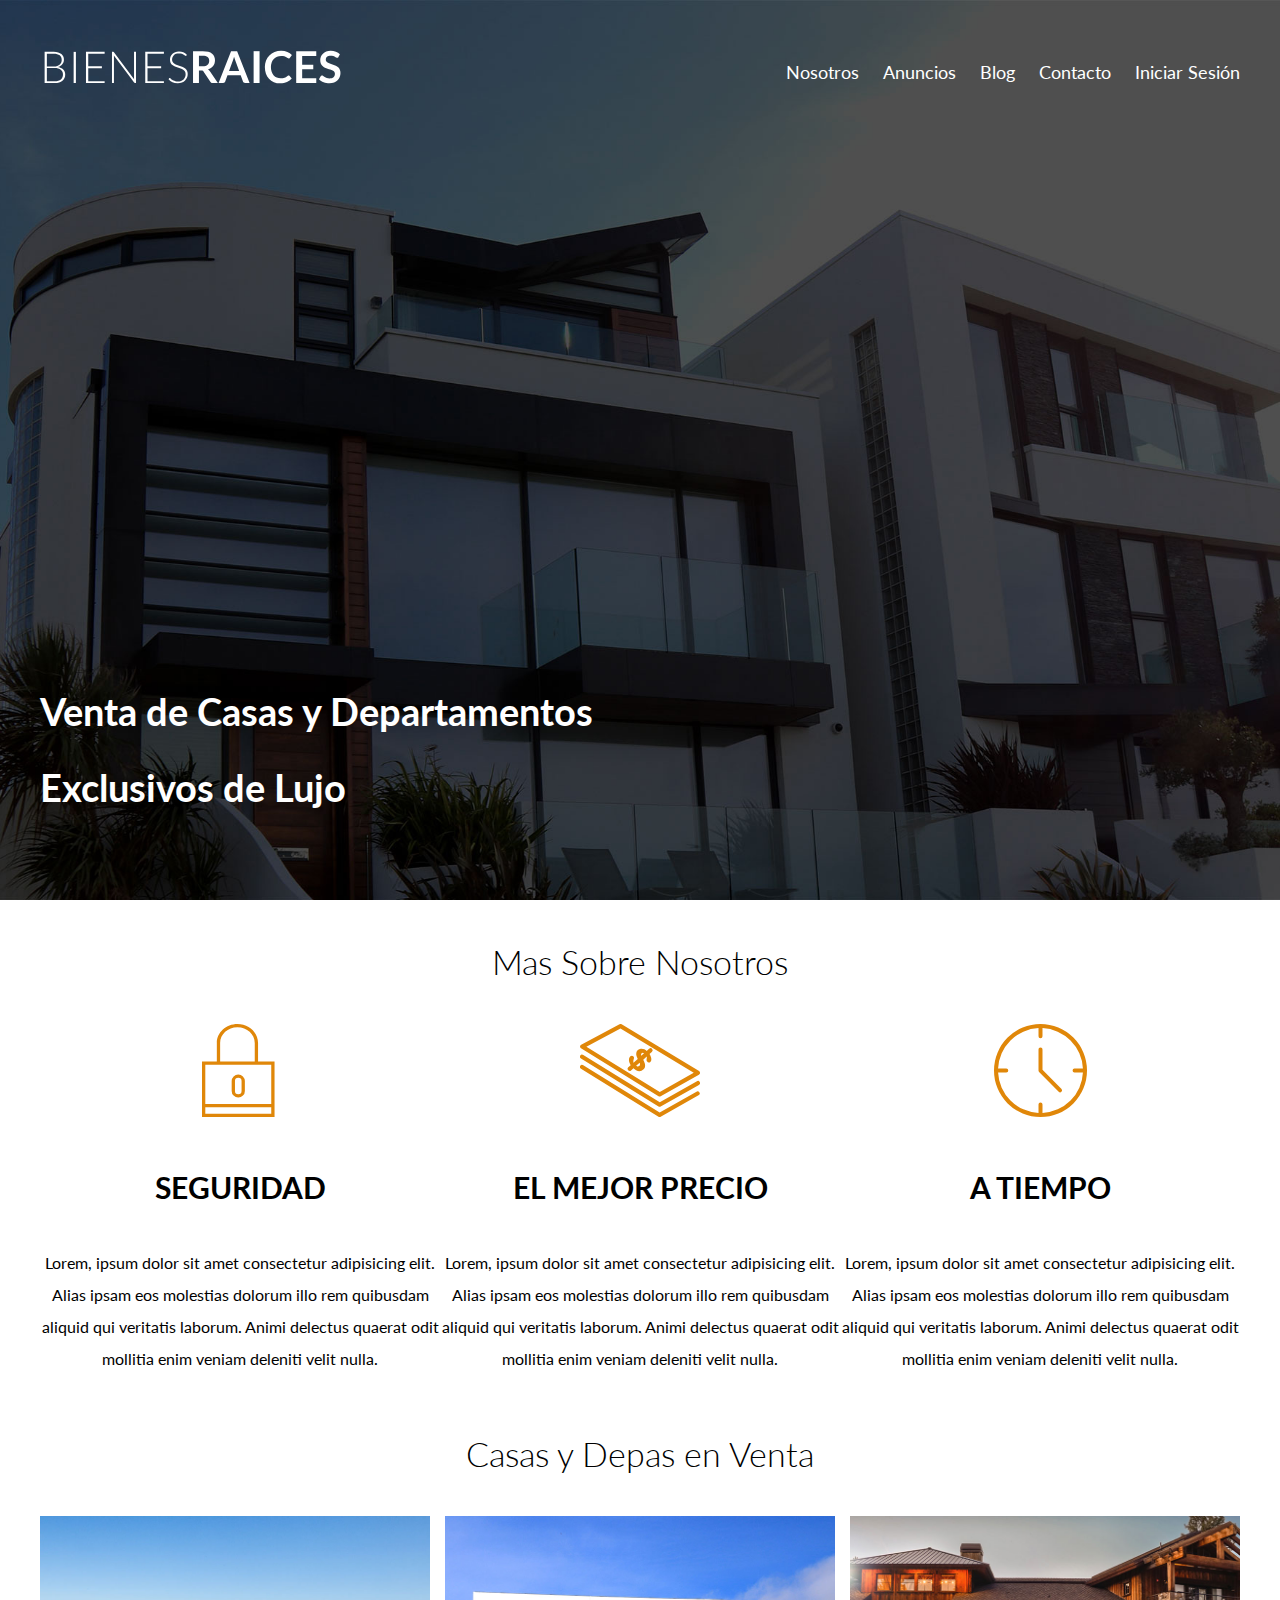
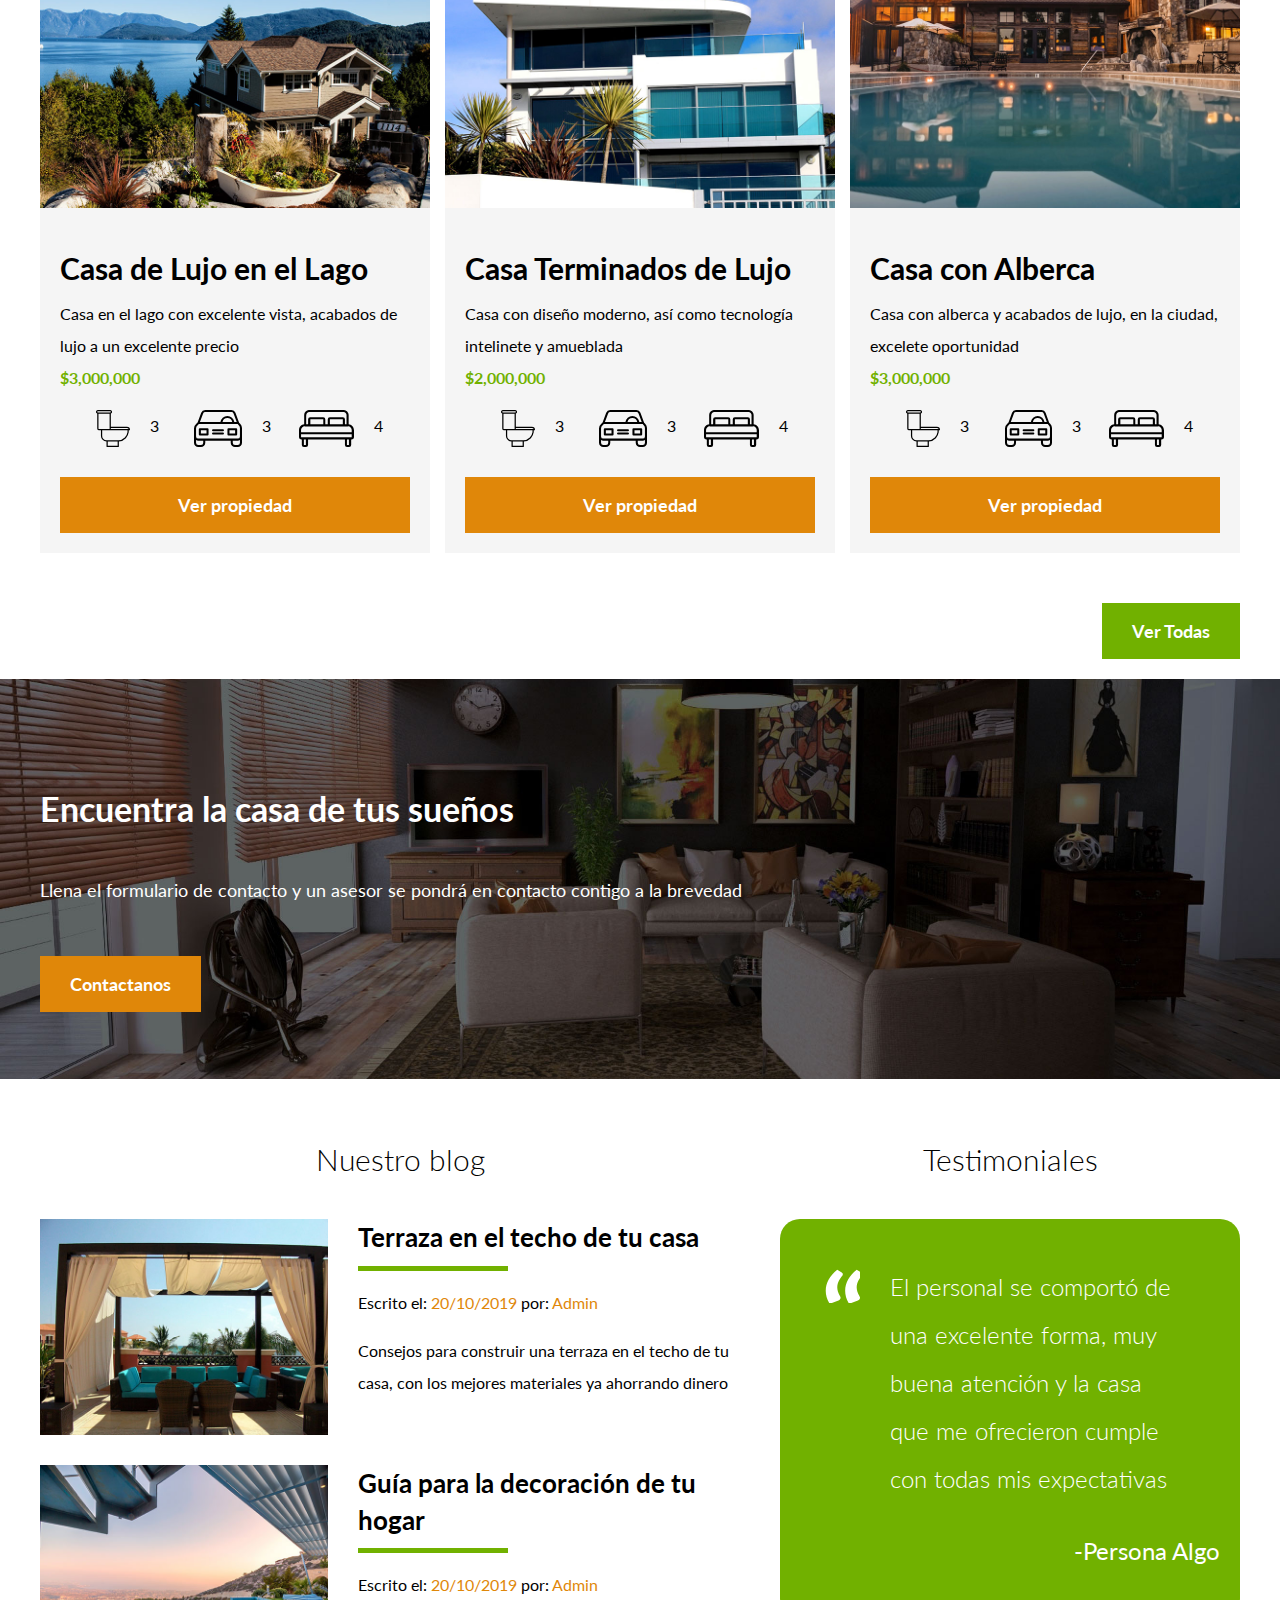
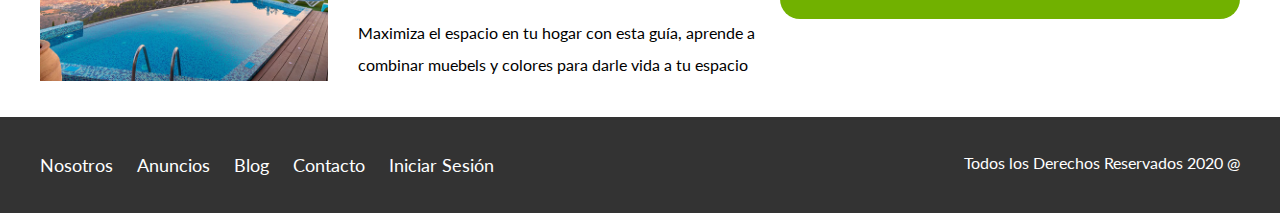
<file: index.html>
<!DOCTYPE html>
<html lang="en">

<head>
    <meta charset="UTF-8">
    <meta name="viewport" content="width=device-width, initial-scale=1.0">
    <title>Bienes Raices</title>

    <link href="https://fonts.googleapis.com/css2?family=Lato:wght@300;400;700;900&display=swap" rel="stylesheet">
    <link rel="stylesheet" href="css/normalize.css">
    <link rel="stylesheet" href="css/styles.css">

</head>

<body>

    <header class="site-header inicio">
        <div class="contenedor contenido-header">
            <div class="barra">
                <a href="/"><img src="img/logo.svg" alt="Logo de Bienes Raices"></a>

                <div class="mobile-menu">
                    <a href="#navegacion"><img src="img/barras.svg" alt="Icono menu"></a>
                </div>

                <nav id="navegacion" class="navegacion">
                    <a href="nosotros.html">Nosotros</a>
                    <a href="anuncios.html">Anuncios</a>
                    <a href="blog.html">Blog</a>
                    <a href="contacto.html">Contacto</a>
                    <a href="login.html">Iniciar Sesión</a>
                </nav>
            </div>

            <h1>Venta de Casas y Departamentos Exclusivos de Lujo</h1>
        </div>
        <!-- contenedor -->
    </header>

    <section class="contenedor seccion">
        <h2 class="fw-300 centrar-texto">Mas Sobre Nosotros</h2>
        <div class="iconos-nosotros">
            <div class="icono">
                <img src="img/icono1.svg" alt="Icono seguridad">
                <h3>Seguridad</h3>
                <p>Lorem, ipsum dolor sit amet consectetur adipisicing elit. Alias ipsam eos molestias dolorum illo rem quibusdam aliquid qui veritatis laborum. Animi delectus quaerat odit mollitia enim veniam deleniti velit nulla.</p>
            </div>

            <div class="icono">
                <img src="img/icono2.svg" alt="Icono Mejor Precio">
                <h3>El Mejor Precio</h3>
                <p>Lorem, ipsum dolor sit amet consectetur adipisicing elit. Alias ipsam eos molestias dolorum illo rem quibusdam aliquid qui veritatis laborum. Animi delectus quaerat odit mollitia enim veniam deleniti velit nulla.</p>
            </div>

            <div class="icono">
                <img src="img/icono3.svg" alt="Icono A Tiempo">
                <h3>A Tiempo</h3>
                <p>Lorem, ipsum dolor sit amet consectetur adipisicing elit. Alias ipsam eos molestias dolorum illo rem quibusdam aliquid qui veritatis laborum. Animi delectus quaerat odit mollitia enim veniam deleniti velit nulla.</p>
            </div>
        </div>
    </section>

    <main class="seccion contenedor">
        <h2 class="fw-300 centrar-texto">Casas y Depas en Venta</h2>

        <div class="contenedor-anuncios">
            <div class="anuncio">
                <img src="img/anuncio1.jpg" alt="Anuncio Casa en el Lago">
                <div class="contenido-anuncio">
                    <h3>Casa de Lujo en el Lago</h3>
                    <p>Casa en el lago con excelente vista, acabados de lujo a un excelente precio</p>
                    <p class="precio">$3,000,000</p>
                    <ul class="iconos-caracteristicas">
                        <li>
                            <img src="img/icono_wc.svg" alt="icono wc">
                            <p>3</p>
                        </li>
                        <li>
                            <img src="img/icono_estacionamiento.svg" alt="icono estacionamiento">
                            <p>3</p>
                        </li>
                        <li>
                            <img src="img/icono_dormitorio.svg" alt="icono dormitorios">
                            <p>4</p>
                        </li>
                    </ul>
                    <a href="anuncio.html" class="boton boton-naranja d-block">Ver propiedad</a>
                </div>
            </div>

            <div class="anuncio">
                <img src="img/anuncio2.jpg" alt="Anuncio Terminados de Lujo">
                <div class="contenido-anuncio">
                    <h3>Casa Terminados de Lujo</h3>
                    <p>Casa con diseño moderno, así como tecnología intelinete y amueblada</p>
                    <p class="precio">$2,000,000</p>
                    <ul class="iconos-caracteristicas">
                        <li>
                            <img src="img/icono_wc.svg" alt="icono wc">
                            <p>3</p>
                        </li>
                        <li>
                            <img src="img/icono_estacionamiento.svg" alt="icono estacionamiento">
                            <p>3</p>
                        </li>
                        <li>
                            <img src="img/icono_dormitorio.svg" alt="icono dormitorios">
                            <p>4</p>
                        </li>
                    </ul>
                    <a href="anuncio.html" class="boton boton-naranja d-block">Ver propiedad</a>
                </div>
            </div>

            <div class="anuncio">
                <img src="img/anuncio3.jpg" alt="Anuncio Casa con Alberca">
                <div class="contenido-anuncio">
                    <h3>Casa con Alberca</h3>
                    <p>Casa con alberca y acabados de lujo, en la ciudad, excelete oportunidad</p>
                    <p class="precio">$3,000,000</p>
                    <ul class="iconos-caracteristicas">
                        <li>
                            <img src="img/icono_wc.svg" alt="icono wc">
                            <p>3</p>
                        </li>
                        <li>
                            <img src="img/icono_estacionamiento.svg" alt="icono estacionamiento">
                            <p>3</p>
                        </li>
                        <li>
                            <img src="img/icono_dormitorio.svg" alt="icono dormitorios">
                            <p>4</p>
                        </li>
                    </ul>
                    <a href="anuncio.html" class="boton boton-naranja d-block">Ver propiedad</a>
                </div>
            </div>
        </div>

        <div class="ver-todas">
            <a href="anuncios.html" class="boton boton-verde">Ver Todas</a>
        </div>
    </main>

    <section class="imagen-contacto">
        <div class="contenedor contenido-contacto">
            <h2>Encuentra la casa de tus sueños</h2>
            <p>Llena el formulario de contacto y un asesor se pondrá en contacto contigo a la brevedad</p>
            <a href="contacto.html" class="boton boton-naranja">Contactanos</a>
        </div>
    </section>

    <div class="seccion-inferior contenedor seccion">
        <section class="blog">
            <h3 class="centrar-texto fw-300">Nuestro blog</h3>

            <article class="entrada-blog">
                <div class="imagen">
                    <img src="img/blog1.jpg" alt="Entrada de blog">
                </div>
                <div class="texto-entrada">
                    <a href="entrada.html">
                        <h4>Terraza en el techo de tu casa</h4>
                    </a>
                    <p>Escrito el: <span>20/10/2019</span> por: <span> Admin</span></p>
                    <p>Consejos para construir una terraza en el techo de tu casa, con los mejores materiales ya ahorrando dinero</p>
                </div>
            </article>

            <article class="entrada-blog">
                <div class="imagen">
                    <img src="img/blog2.jpg" alt="Entrada de blog">
                </div>
                <div class="texto-entrada">
                    <a href="entrada.html">
                        <h4>Guía para la decoración de tu hogar</h4>
                    </a>
                    <p>Escrito el: <span>20/10/2019</span> por: <span> Admin</span></p>
                    <p>Maximiza el espacio en tu hogar con esta guía, aprende a combinar muebels y colores para darle vida a tu espacio</p>
                </div>

            </article>
        </section>

        <section class="testimoniales">
            <h3 class="centrar-texto fw-300">Testimoniales</h3>
            <div class="testimonial">
                <blockquote>
                    El personal se comportó de una excelente forma, muy buena atención y la casa que me ofrecieron cumple con todas mis expectativas
                </blockquote>

                <p>-Persona Algo</p>
            </div>
        </section>
    </div>
    <footer class="site-footer seccion">
        <div class="contenedor contenedor-footer">
            <nav id="navegacion" class="navegacion">
                <a href="nosotros.html">Nosotros</a>
                <a href="anuncios.html">Anuncios</a>
                <a href="blog.html">Blog</a>
                <a href="contacto.html">Contacto</a>
                <a href="login.html">Iniciar Sesión</a>
            </nav>
            <p class="copyright">Todos los Derechos Reservados 2020 &commat; </p>
        </div>
    </footer>

</body>

</html>
</file>
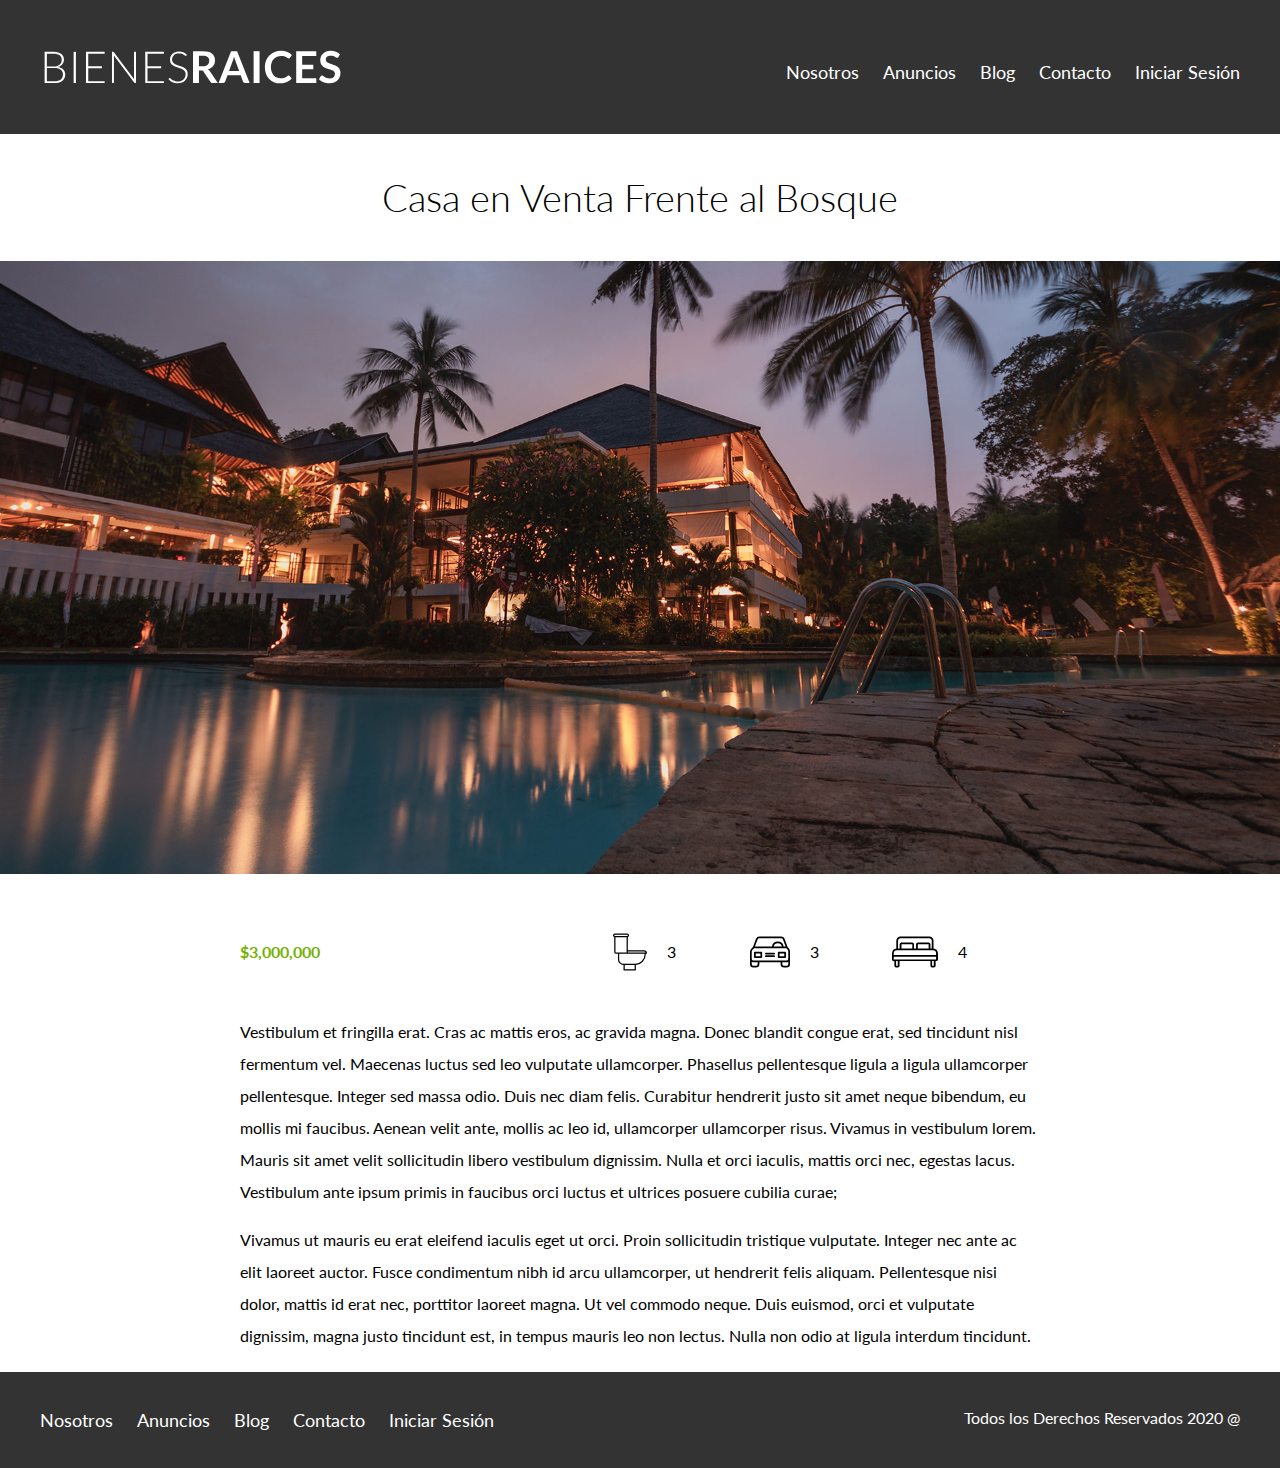
<file: anuncio.html>
<!DOCTYPE html>
<html lang="en">

<head>
    <meta charset="UTF-8">
    <meta name="viewport" content="width=device-width, initial-scale=1.0">
    <title>Anuncio-Bienes Raices</title>

    <link href="https://fonts.googleapis.com/css2?family=Lato:wght@300;400;700;900&display=swap" rel="stylesheet">
    <link rel="stylesheet" href="css/normalize.css">
    <link rel="stylesheet" href="css/styles.css">

</head>

<body>

    <header class="site-header">
        <div class="contenedor contenido-header">
            <div class="barra">
                <a href="/"><img src="img/logo.svg" alt="Logo de Bienes Raices"></a>

                <div class="mobile-menu">
                    <a href="#navegacion"><img src="img/barras.svg" alt="Icono menu"></a>
                </div>

                <nav id="navegacion" class="navegacion">
                    <a href="nosotros.html">Nosotros</a>
                    <a href="anuncios.html">Anuncios</a>
                    <a href="blog.html">Blog</a>
                    <a href="contacto.html">Contacto</a>
                    <a href="login.html">Iniciar Sesión</a>
                </nav>

            </div>
        </div>
        <!-- contenedor -->
    </header>

    <h1 class="fw-300 centrar-texto">Casa en Venta Frente al Bosque</h1>
    <img src="img/destacada.jpg" alt="">

    <main class="contenedor seccion contenido-centrado">
        <div class="resumen-propiedad">
            <p class="precio">$3,000,000</p>

            <ul class="iconos-caracteristicas">
                <li>
                    <img src="img/icono_wc.svg" alt="icono wc">
                    <p>3</p>
                </li>
                <li>
                    <img src="img/icono_estacionamiento.svg" alt="icono estacionamiento">
                    <p>3</p>
                </li>
                <li>
                    <img src="img/icono_dormitorio.svg" alt="icono dormitorios">
                    <p>4</p>
                </li>
            </ul>
        </div>
        <!-- Resumen de propiedad-->

        <p>Vestibulum et fringilla erat. Cras ac mattis eros, ac gravida magna. Donec blandit congue erat, sed tincidunt nisl fermentum vel. Maecenas luctus sed leo vulputate ullamcorper. Phasellus pellentesque ligula a ligula ullamcorper pellentesque. Integer
            sed massa odio. Duis nec diam felis. Curabitur hendrerit justo sit amet neque bibendum, eu mollis mi faucibus. Aenean velit ante, mollis ac leo id, ullamcorper ullamcorper risus. Vivamus in vestibulum lorem. Mauris sit amet velit sollicitudin
            libero vestibulum dignissim. Nulla et orci iaculis, mattis orci nec, egestas lacus. Vestibulum ante ipsum primis in faucibus orci luctus et ultrices posuere cubilia curae;</p>

        <p>Vivamus ut mauris eu erat eleifend iaculis eget ut orci. Proin sollicitudin tristique vulputate. Integer nec ante ac elit laoreet auctor. Fusce condimentum nibh id arcu ullamcorper, ut hendrerit felis aliquam. Pellentesque nisi dolor, mattis id
            erat nec, porttitor laoreet magna. Ut vel commodo neque. Duis euismod, orci et vulputate dignissim, magna justo tincidunt est, in tempus mauris leo non lectus. Nulla non odio at ligula interdum tincidunt.</p>
    </main>

    <footer class="site-footer seccion">
        <div class="contenedor contenedor-footer">
            <nav id="navegacion" class="navegacion">
                <a href="nosotros.html">Nosotros</a>
                <a href="anuncios.html">Anuncios</a>
                <a href="blog.html">Blog</a>
                <a href="contacto.html">Contacto</a>
                <a href="login.html">Iniciar Sesión</a>
            </nav>

            <p class="copyright">Todos los Derechos Reservados 2020 &commat; </p>
        </div>
    </footer>

</body>

</html>
</file>
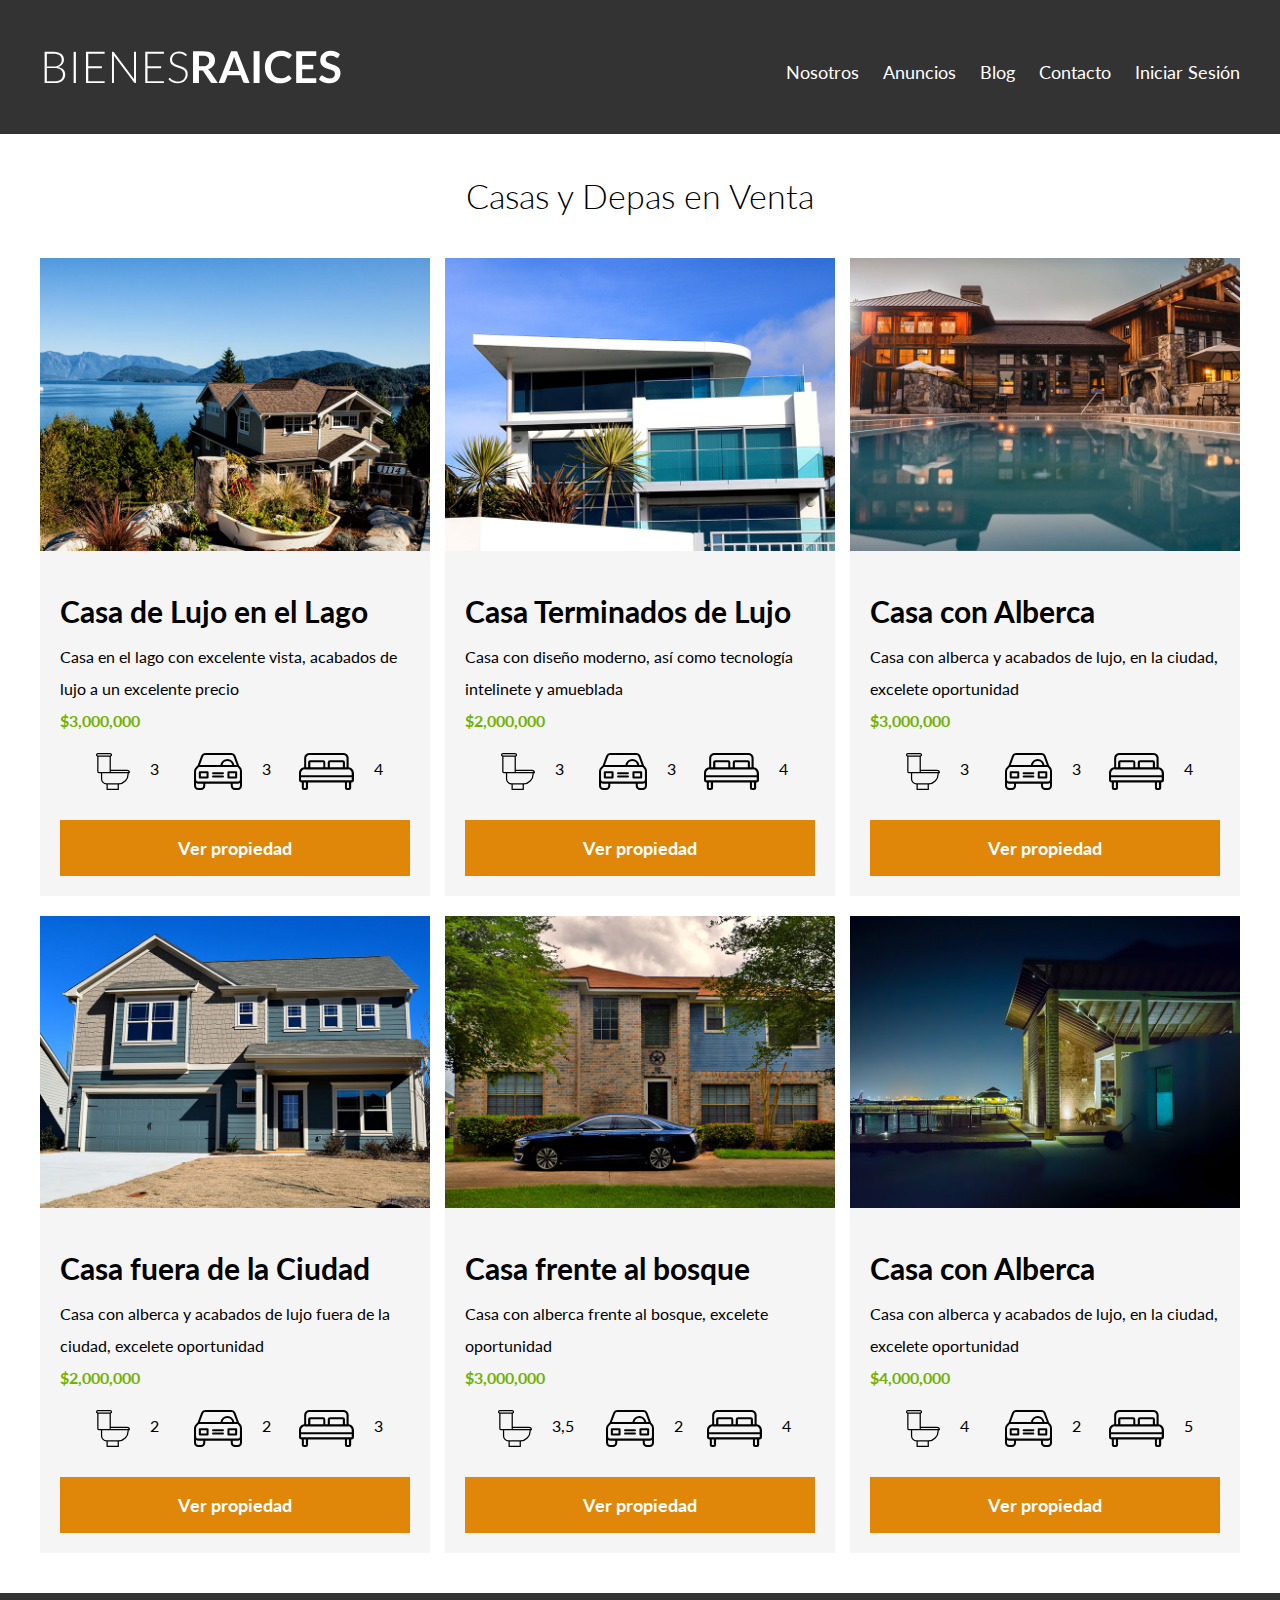
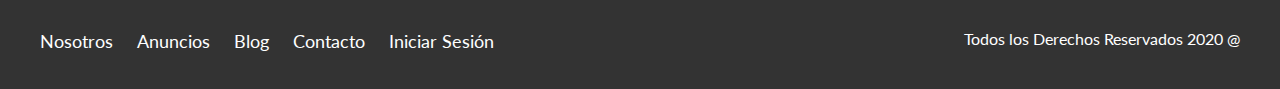
<file: anuncios.html>
<!DOCTYPE html>
<html lang="en">

<head>
    <meta charset="UTF-8">
    <meta name="viewport" content="width=device-width, initial-scale=1.0">
    <title>Anuncios-Bienes Raices</title>

    <link href="https://fonts.googleapis.com/css2?family=Lato:wght@300;400;700;900&display=swap" rel="stylesheet">
    <link rel="stylesheet" href="css/normalize.css">
    <link rel="stylesheet" href="css/styles.css">

</head>

<body>

    <header class="site-header">
        <div class="contenedor contenido-header">
            <div class="barra">
                <a href="/"><img src="img/logo.svg" alt="Logo de Bienes Raices"></a>

                <div class="mobile-menu">
                    <a href="#navegacion"><img src="img/barras.svg" alt="Icono menu"></a>
                </div>

                <nav id="navegacion" class="navegacion">
                    <a href="nosotros.html">Nosotros</a>
                    <a href="anuncios.html">Anuncios</a>
                    <a href="blog.html">Blog</a>
                    <a href="contacto.html">Contacto</a>
                    <a href="login.html">Iniciar Sesión</a>
                </nav>

            </div>
        </div>
        <!-- contenedor -->
    </header>

    <main class="seccion contenedor">
        <h2 class="fw-300 centrar-texto">Casas y Depas en Venta</h2>

        <div class="contenedor-anuncios">
            <div class="anuncio">
                <img src="img/anuncio1.jpg" alt="Anuncio Casa en el Lago">
                <div class="contenido-anuncio">
                    <h3>Casa de Lujo en el Lago</h3>
                    <p>Casa en el lago con excelente vista, acabados de lujo a un excelente precio</p>
                    <p class="precio">$3,000,000</p>
                    <ul class="iconos-caracteristicas">
                        <li>
                            <img src="img/icono_wc.svg" alt="icono wc">
                            <p>3</p>
                        </li>
                        <li>
                            <img src="img/icono_estacionamiento.svg" alt="icono estacionamiento">
                            <p>3</p>
                        </li>
                        <li>
                            <img src="img/icono_dormitorio.svg" alt="icono dormitorios">
                            <p>4</p>
                        </li>
                    </ul>
                    <a href="anuncio.html" class="boton boton-naranja d-block">Ver propiedad</a>
                </div>
            </div>

            <div class="anuncio">
                <img src="img/anuncio2.jpg" alt="Anuncio Terminados de Lujo">
                <div class="contenido-anuncio">
                    <h3>Casa Terminados de Lujo</h3>
                    <p>Casa con diseño moderno, así como tecnología intelinete y amueblada</p>
                    <p class="precio">$2,000,000</p>
                    <ul class="iconos-caracteristicas">
                        <li>
                            <img src="img/icono_wc.svg" alt="icono wc">
                            <p>3</p>
                        </li>
                        <li>
                            <img src="img/icono_estacionamiento.svg" alt="icono estacionamiento">
                            <p>3</p>
                        </li>
                        <li>
                            <img src="img/icono_dormitorio.svg" alt="icono dormitorios">
                            <p>4</p>
                        </li>
                    </ul>
                    <a href="anuncio.html" class="boton boton-naranja d-block">Ver propiedad</a>
                </div>
            </div>

            <div class="anuncio">
                <img src="img/anuncio3.jpg" alt="Anuncio Casa con Alberca">
                <div class="contenido-anuncio">
                    <h3>Casa con Alberca</h3>
                    <p>Casa con alberca y acabados de lujo, en la ciudad, excelete oportunidad</p>
                    <p class="precio">$3,000,000</p>
                    <ul class="iconos-caracteristicas">
                        <li>
                            <img src="img/icono_wc.svg" alt="icono wc">
                            <p>3</p>
                        </li>
                        <li>
                            <img src="img/icono_estacionamiento.svg" alt="icono estacionamiento">
                            <p>3</p>
                        </li>
                        <li>
                            <img src="img/icono_dormitorio.svg" alt="icono dormitorios">
                            <p>4</p>
                        </li>
                    </ul>
                    <a href="anuncio.html" class="boton boton-naranja d-block">Ver propiedad</a>
                </div>
            </div>

            <div class="anuncio">
                <img src="img/anuncio4.jpg" alt="Anuncio de Lujo">
                <div class="contenido-anuncio">
                    <h3>Casa fuera de la Ciudad</h3>
                    <p>Casa con alberca y acabados de lujo fuera de la ciudad, excelete oportunidad</p>
                    <p class="precio">$2,000,000</p>
                    <ul class="iconos-caracteristicas">
                        <li>
                            <img src="img/icono_wc.svg" alt="icono wc">
                            <p>2</p>
                        </li>
                        <li>
                            <img src="img/icono_estacionamiento.svg" alt="icono estacionamiento">
                            <p>2</p>
                        </li>
                        <li>
                            <img src="img/icono_dormitorio.svg" alt="icono dormitorios">
                            <p>3</p>
                        </li>
                    </ul>
                    <a href="anuncio.html" class="boton boton-naranja d-block">Ver propiedad</a>
                </div>
            </div>

            <div class="anuncio">
                <img src="img/anuncio5.jpg" alt="Anuncio en el bosque">
                <div class="contenido-anuncio">
                    <h3>Casa frente al bosque</h3>
                    <p>Casa con alberca frente al bosque, excelete oportunidad</p>
                    <p class="precio">$3,000,000</p>
                    <ul class="iconos-caracteristicas">
                        <li>
                            <img src="img/icono_wc.svg" alt="icono wc">
                            <p>3,5</p>
                        </li>
                        <li>
                            <img src="img/icono_estacionamiento.svg" alt="icono estacionamiento">
                            <p>2</p>
                        </li>
                        <li>
                            <img src="img/icono_dormitorio.svg" alt="icono dormitorios">
                            <p>4</p>
                        </li>
                    </ul>
                    <a href="anuncio.html" class="boton boton-naranja d-block">Ver propiedad</a>
                </div>
            </div>

            <div class="anuncio">
                <img src="img/anuncio6.jpg" alt="Anuncio Casa con Alberca">
                <div class="contenido-anuncio">
                    <h3>Casa con Alberca</h3>
                    <p>Casa con alberca y acabados de lujo, en la ciudad, excelete oportunidad</p>
                    <p class="precio">$4,000,000</p>
                    <ul class="iconos-caracteristicas">
                        <li>
                            <img src="img/icono_wc.svg" alt="icono wc">
                            <p>4</p>
                        </li>
                        <li>
                            <img src="img/icono_estacionamiento.svg" alt="icono estacionamiento">
                            <p>2</p>
                        </li>
                        <li>
                            <img src="img/icono_dormitorio.svg" alt="icono dormitorios">
                            <p>5 </p>
                        </li>
                    </ul>
                    <a href="anuncio.html" class="boton boton-naranja d-block">Ver propiedad</a>
                </div>
            </div>
        </div>

    </main>

    <footer class="site-footer seccion">
        <div class="contenedor contenedor-footer">
            <nav id="navegacion" class="navegacion">
                <a href="nosotros.html">Nosotros</a>
                <a href="anuncios.html">Anuncios</a>
                <a href="blog.html">Blog</a>
                <a href="contacto.html">Contacto</a>
                <a href="login.html">Iniciar Sesión</a>
            </nav>

            <p class="copyright">Todos los Derechos Reservados 2020 &commat; </p>
        </div>
    </footer>

</body>

</html>
</file>
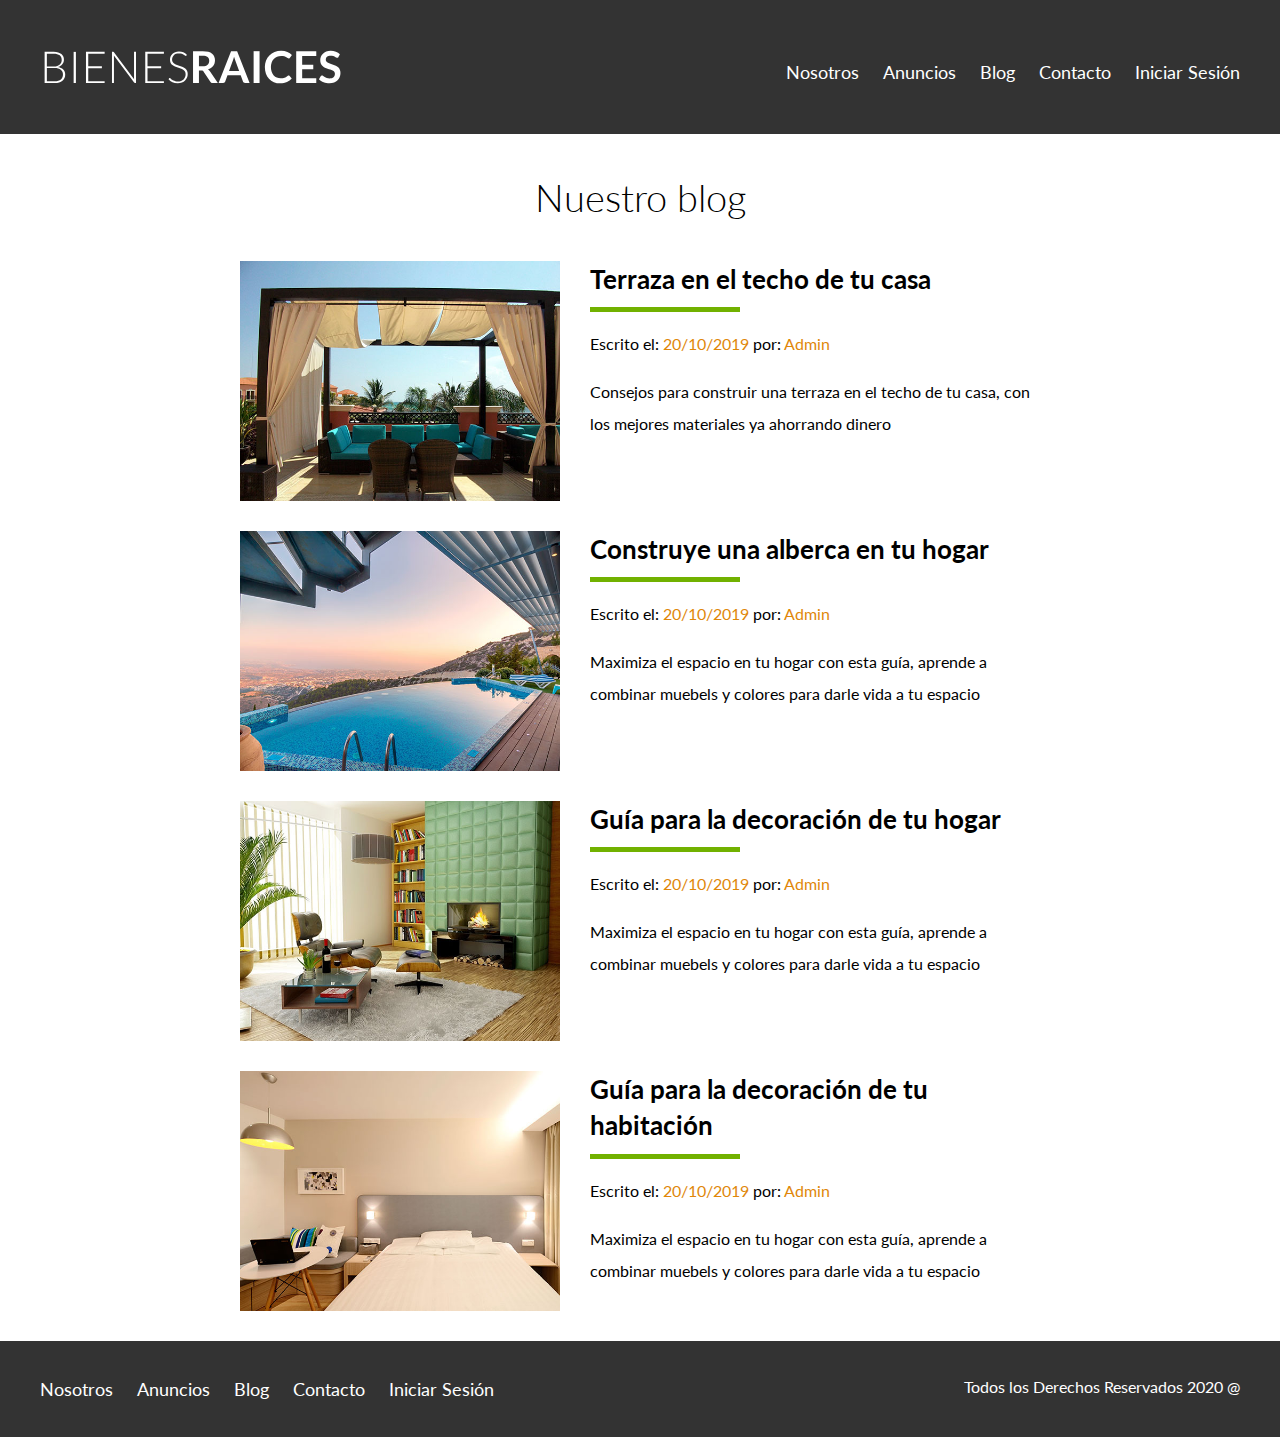
<file: blog.html>
<!DOCTYPE html>
<html lang="en">

<head>
    <meta charset="UTF-8">
    <meta name="viewport" content="width=device-width, initial-scale=1.0">
    <title>Blog-Bienes Raices</title>

    <link href="https://fonts.googleapis.com/css2?family=Lato:wght@300;400;700;900&display=swap" rel="stylesheet">
    <link rel="stylesheet" href="css/normalize.css">
    <link rel="stylesheet" href="css/styles.css">

</head>

<body>

    <header class="site-header">
        <div class="contenedor contenido-header">
            <div class="barra">
                <a href="/"><img src="img/logo.svg" alt="Logo de Bienes Raices"></a>

                <div class="mobile-menu">
                    <a href="#navegacion"><img src="img/barras.svg" alt="Icono menu"></a>
                </div>

                <nav id="navegacion" class="navegacion">
                    <a href="nosotros.html">Nosotros</a>
                    <a href="anuncios.html">Anuncios</a>
                    <a href="blog.html">Blog</a>
                    <a href="contacto.html">Contacto</a>
                    <a href="login.html">Iniciar Sesión</a>
                </nav>

            </div>
        </div>
        <!-- contenedor -->
    </header>

    <main class="contenedor seccion contenido-centrado">
        <h1 class="fw-300 centrar-texto">Nuestro blog</h1>

        <article class="entrada-blog">
            <div class="imagen">
                <img src="img/blog1.jpg" alt="Entrada de blog">
            </div>
            <div class="texto-entrada">
                <a href="entrada.html">
                    <h4>Terraza en el techo de tu casa</h4>
                </a>
                <p>Escrito el: <span>20/10/2019</span> por: <span> Admin</span></p>
                <p>Consejos para construir una terraza en el techo de tu casa, con los mejores materiales ya ahorrando dinero</p>
            </div>
        </article>

        <article class="entrada-blog">
            <div class="imagen">
                <img src="img/blog2.jpg" alt="Entrada de blog">
            </div>
            <div class="texto-entrada">
                <a href="entrada.html">
                    <h4>Construye una alberca en tu hogar</h4>
                </a>
                <p>Escrito el: <span>20/10/2019</span> por: <span> Admin</span></p>
                <p>Maximiza el espacio en tu hogar con esta guía, aprende a combinar muebels y colores para darle vida a tu espacio</p>
            </div>

        </article>

        <article class="entrada-blog">
            <div class="imagen">
                <img src="img/blog3.jpg" alt="Entrada de blog">
            </div>
            <div class="texto-entrada">
                <a href="entrada.html">
                    <h4>Guía para la decoración de tu hogar</h4>
                </a>
                <p>Escrito el: <span>20/10/2019</span> por: <span> Admin</span></p>
                <p>Maximiza el espacio en tu hogar con esta guía, aprende a combinar muebels y colores para darle vida a tu espacio</p>
            </div>

        </article>

        <article class="entrada-blog">
            <div class="imagen">
                <img src="img/blog4.jpg" alt="Entrada de blog">
            </div>
            <div class="texto-entrada">
                <a href="entrada.html">
                    <h4>Guía para la decoración de tu habitación</h4>
                </a>
                <p>Escrito el: <span>20/10/2019</span> por: <span> Admin</span></p>
                <p>Maximiza el espacio en tu hogar con esta guía, aprende a combinar muebels y colores para darle vida a tu espacio</p>
            </div>

        </article>

    </main>

    <footer class="site-footer seccion">
        <div class="contenedor contenedor-footer">
            <nav id="navegacion" class="navegacion">
                <a href="nosotros.html">Nosotros</a>
                <a href="anuncios.html">Anuncios</a>
                <a href="blog.html">Blog</a>
                <a href="contacto.html">Contacto</a>
                <a href="login.html">Iniciar Sesión</a>
            </nav>

            <p class="copyright">Todos los Derechos Reservados 2020 &commat; </p>
        </div>
    </footer>

</body>

</html>
</file>
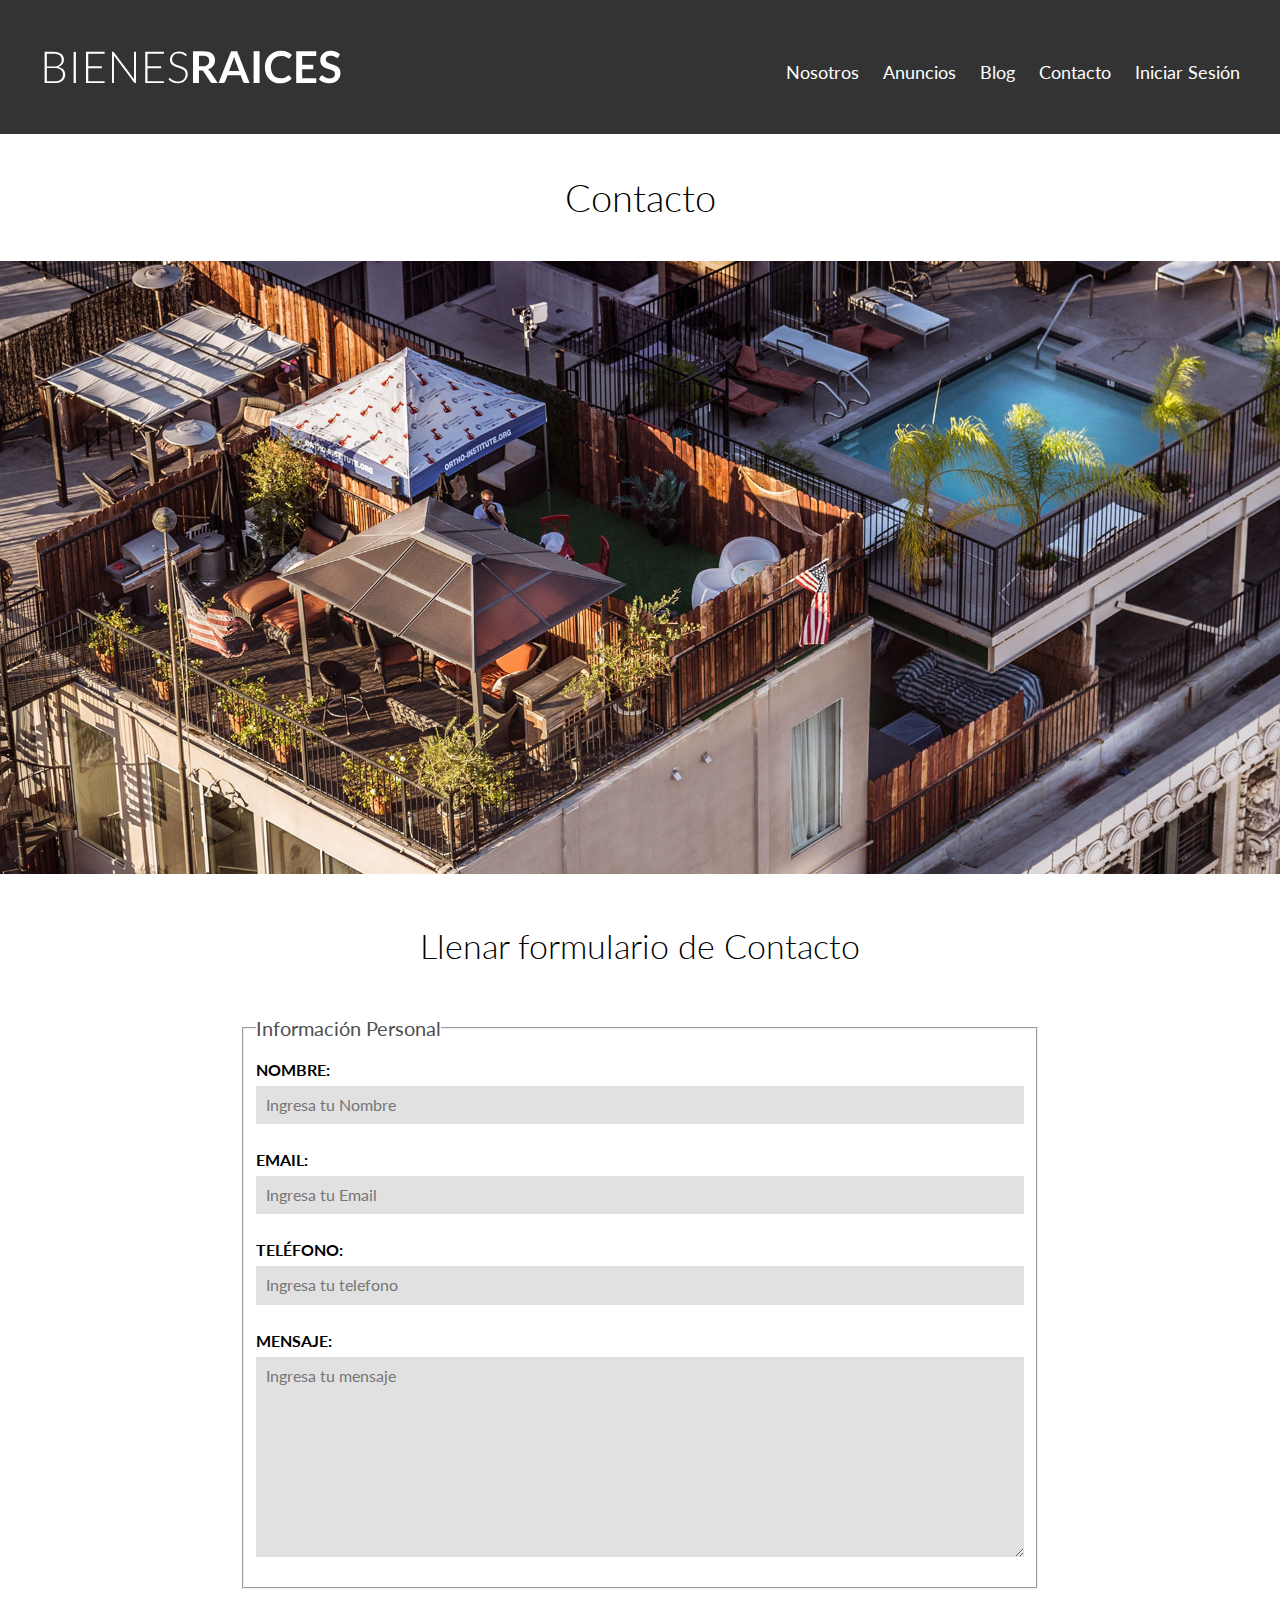
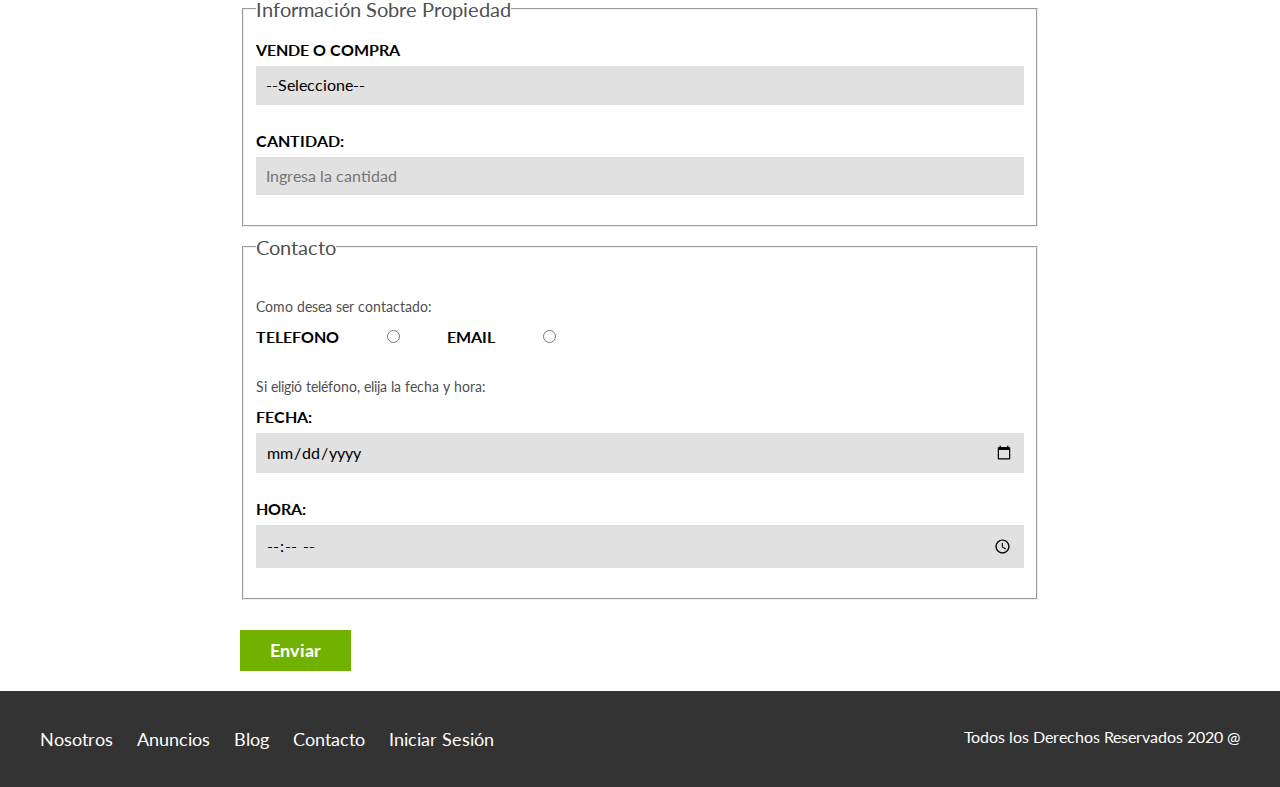
<file: contacto.html>
<!DOCTYPE html>
<html lang="en">

<head>
    <meta charset="UTF-8">
    <meta name="viewport" content="width=device-width, initial-scale=1.0">
    <title>Contacto-Bienes Raices</title>

    <link href="https://fonts.googleapis.com/css2?family=Lato:wght@300;400;700;900&display=swap" rel="stylesheet">
    <link rel="stylesheet" href="css/normalize.css">
    <link rel="stylesheet" href="css/styles.css">

</head>

<body>

    <header class="site-header">
        <div class="contenedor contenido-header">
            <div class="barra">
                <a href="/"><img src="img/logo.svg" alt="Logo de Bienes Raices"></a>

                <div class="mobile-menu">
                    <a href="#navegacion"><img src="img/barras.svg" alt="Icono menu"></a>
                </div>

                <nav id="navegacion" class="navegacion">
                    <a href="nosotros.html">Nosotros</a>
                    <a href="anuncios.html">Anuncios</a>
                    <a href="blog.html">Blog</a>
                    <a href="contacto.html">Contacto</a>
                    <a href="login.html">Iniciar Sesión</a>
                </nav>

            </div>
        </div>
        <!-- contenedor -->
    </header>

    <h1 class="fw-300 centrar-texto">Contacto</h1>
    <img src="img/destacada3.jpg" alt="imagen principal">

    <main class="contenedor seccion contenido-centrado">
        <h2 class="fw-300 centrar-texto">Llenar formulario de Contacto</h2>
        <form class="contacto" action="">
            <fieldset>
                <!-- crea campos relacionados (linea que rodea el form)-->
                <legend>Información Personal</legend>
                <!-- Le da un título al campo-->
                <label for="nombre">Nombre: </label>
                <input type="text" id="nombre" placeholder="Ingresa tu Nombre">

                <label for="email">Email: </label>
                <input type="email" id="email" placeholder="Ingresa tu Email" required>
                <!-- Required hace obligatorio el campo-->

                <label for="telefono">Teléfono: </label>
                <input type="tel" id="telefono" placeholder="Ingresa tu telefono">

                <label for="mensaje">Mensaje: </label>
                <textarea name="mensaje" id="mensaje" placeholder="Ingresa tu mensaje"></textarea>
            </fieldset>

            <fieldset>
                <legend>Información Sobre Propiedad</legend>

                <label for="opciones">Vende o Compra</label>

                <select name="" id="opciones">
                    <option value="" disabled selected>--Seleccione--</option> <!--Usar disable para el campo Invalido. Selected 
                    ubica esta opción como primera-->
                    <option value="Compra">Compra</option>
                    <option value="Vende">Vende</option>
                </select>

                <label for="cantidad">Cantidad:</label>
                <input type="number" placeholder="Ingresa la cantidad" id="cantidad" min="0">
            </fieldset>

            <fieldset>
                <legend>Contacto</legend>

                <p>Como desea ser contactado: </p>
                <div class="forma-contacto">
                    <label for="telefono1">Telefono</label>
                    <input type="radio" name="contacto" value="telefono" id="telefono1">

                    <label for="correo">Email</label>
                    <input type="radio" name="contacto" value="correo" id="correo">
                </div>

                <p>Si eligió teléfono, elija la fecha y hora:</p>

                <label for="fecha">Fecha:</label>
                <input type="date" id="fecha">

                <label for="hora">Hora:</label>
                <input type="time" id="hora" min="9:00" max="18:00">
            </fieldset>

            <input type="submit" value="Enviar" class="boton boton-verde">
        </form>
    </main>

    <footer class="site-footer seccion">
        <div class="contenedor contenedor-footer">
            <nav id="navegacion" class="navegacion">
                <a href="nosotros.html">Nosotros</a>
                <a href="anuncios.html">Anuncios</a>
                <a href="blog.html">Blog</a>
                <a href="contacto.html">Contacto</a>
                <a href="login.html">Iniciar Sesión</a>
            </nav>

            <p class="copyright">Todos los Derechos Reservados 2020 &commat; </p>
        </div>
    </footer>

</body>

</html>
</file>
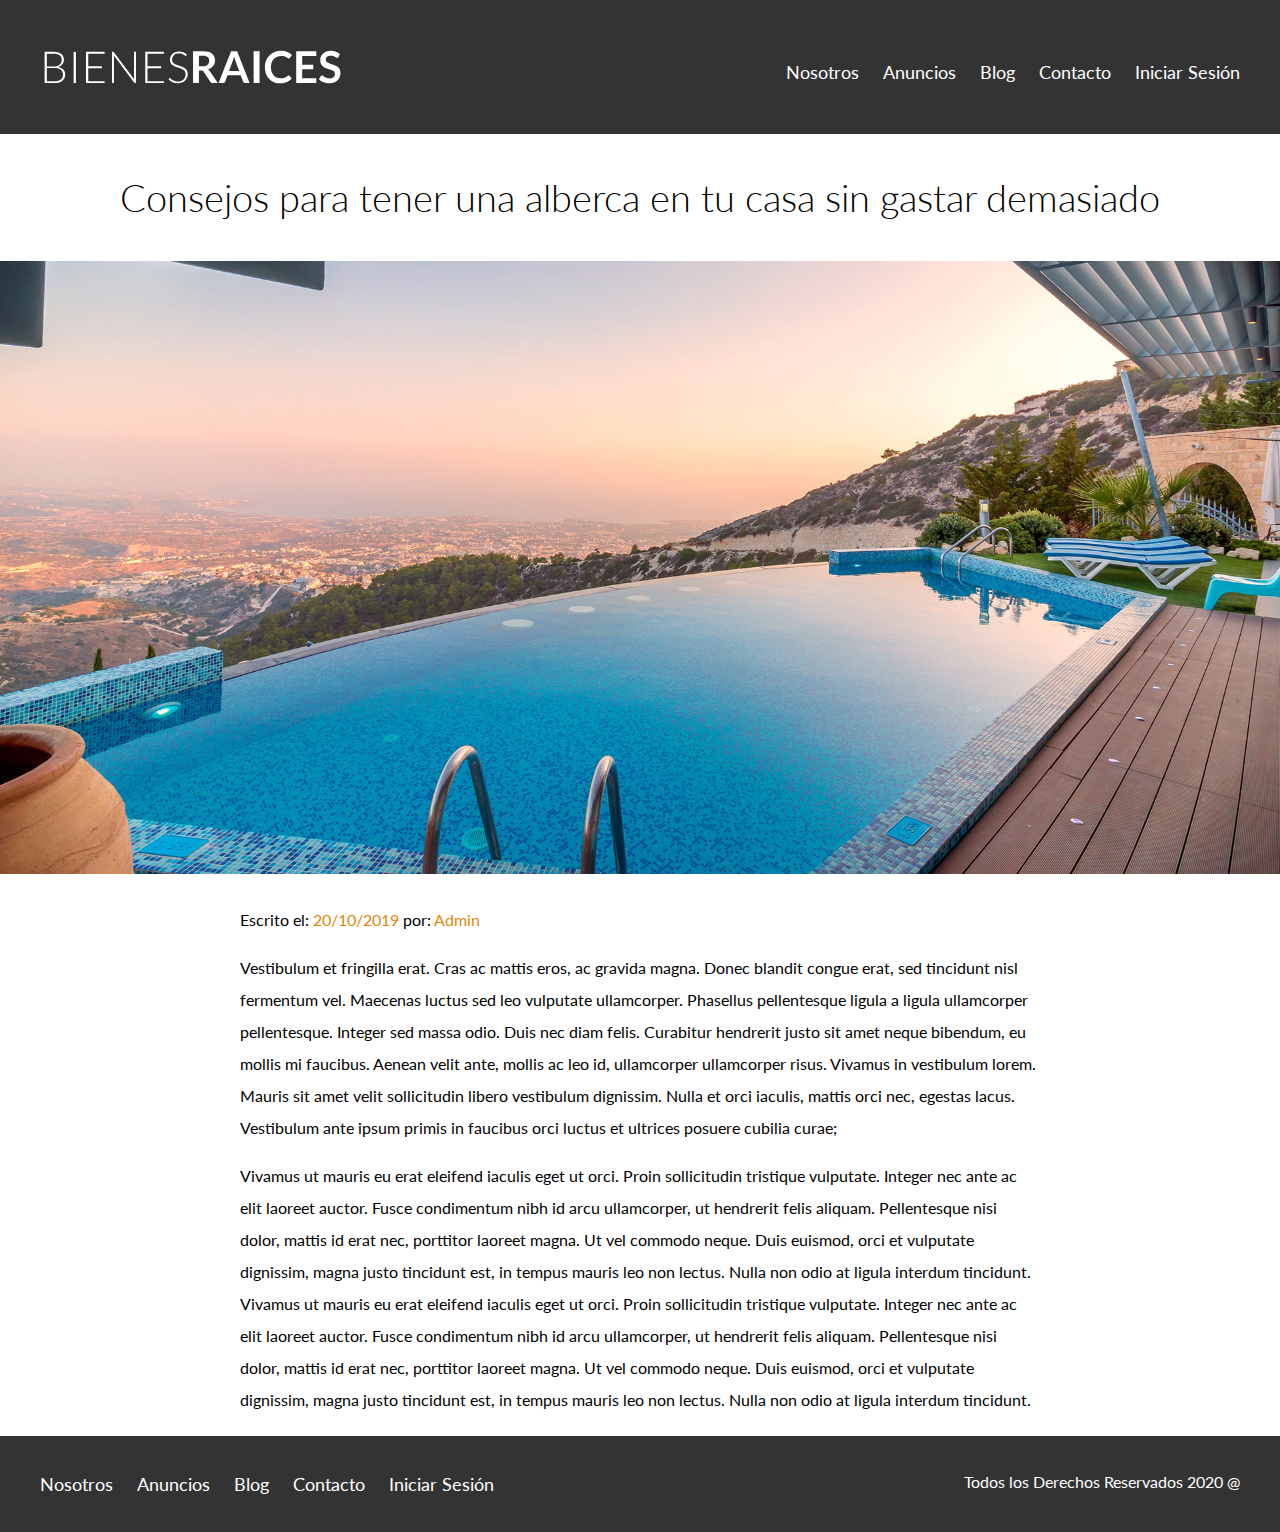
<file: entrada.html>
<!DOCTYPE html>
<html lang="en">

<head>
    <meta charset="UTF-8">
    <meta name="viewport" content="width=device-width, initial-scale=1.0">
    <title>Entrada-Bienes Raices</title>

    <link href="https://fonts.googleapis.com/css2?family=Lato:wght@300;400;700;900&display=swap" rel="stylesheet">
    <link rel="stylesheet" href="css/normalize.css">
    <link rel="stylesheet" href="css/styles.css">

</head>

<body>

    <header class="site-header">
        <div class="contenedor contenido-header">
            <div class="barra">
                <a href="/"><img src="img/logo.svg" alt="Logo de Bienes Raices"></a>

                <div class="mobile-menu">
                    <a href="#navegacion"><img src="img/barras.svg" alt="Icono menu"></a>
                </div>

                <nav id="navegacion" class="navegacion">
                    <a href="nosotros.html">Nosotros</a>
                    <a href="anuncios.html">Anuncios</a>
                    <a href="blog.html">Blog</a>
                    <a href="contacto.html">Contacto</a>
                    <a href="login.html">Iniciar Sesión</a>
                </nav>

            </div>
        </div>
        <!-- contenedor -->
    </header>

    <h1 class="fw-300 centrar-texto">Consejos para tener una alberca en tu casa sin gastar demasiado</h1>
    <img src="img/destacada2.jpg" alt="">

    <main class="contenedor seccion contenido-centrado texto-entrada">

        <p>Escrito el: <span>20/10/2019</span> por: <span> Admin</span></p>

        <p>Vestibulum et fringilla erat. Cras ac mattis eros, ac gravida magna. Donec blandit congue erat, sed tincidunt nisl fermentum vel. Maecenas luctus sed leo vulputate ullamcorper. Phasellus pellentesque ligula a ligula ullamcorper pellentesque. Integer
            sed massa odio. Duis nec diam felis. Curabitur hendrerit justo sit amet neque bibendum, eu mollis mi faucibus. Aenean velit ante, mollis ac leo id, ullamcorper ullamcorper risus. Vivamus in vestibulum lorem. Mauris sit amet velit sollicitudin
            libero vestibulum dignissim. Nulla et orci iaculis, mattis orci nec, egestas lacus. Vestibulum ante ipsum primis in faucibus orci luctus et ultrices posuere cubilia curae;
        </p>

        <p>Vivamus ut mauris eu erat eleifend iaculis eget ut orci. Proin sollicitudin tristique vulputate. Integer nec ante ac elit laoreet auctor. Fusce condimentum nibh id arcu ullamcorper, ut hendrerit felis aliquam. Pellentesque nisi dolor, mattis id
            erat nec, porttitor laoreet magna. Ut vel commodo neque. Duis euismod, orci et vulputate dignissim, magna justo tincidunt est, in tempus mauris leo non lectus. Nulla non odio at ligula interdum tincidunt. Vivamus ut mauris eu erat eleifend
            iaculis eget ut orci. Proin sollicitudin tristique vulputate. Integer nec ante ac elit laoreet auctor. Fusce condimentum nibh id arcu ullamcorper, ut hendrerit felis aliquam. Pellentesque nisi dolor, mattis id erat nec, porttitor laoreet magna.
            Ut vel commodo neque. Duis euismod, orci et vulputate dignissim, magna justo tincidunt est, in tempus mauris leo non lectus. Nulla non odio at ligula interdum tincidunt.
        </p>


    </main>

    <footer class="site-footer seccion">
        <div class="contenedor contenedor-footer">
            <nav id="navegacion" class="navegacion">
                <a href="nosotros.html">Nosotros</a>
                <a href="anuncios.html">Anuncios</a>
                <a href="blog.html">Blog</a>
                <a href="contacto.html">Contacto</a>
                <a href="login.html">Iniciar Sesión</a>
            </nav>

            <p class="copyright">Todos los Derechos Reservados 2020 &commat; </p>
        </div>
    </footer>

</body>

</html>
</file>
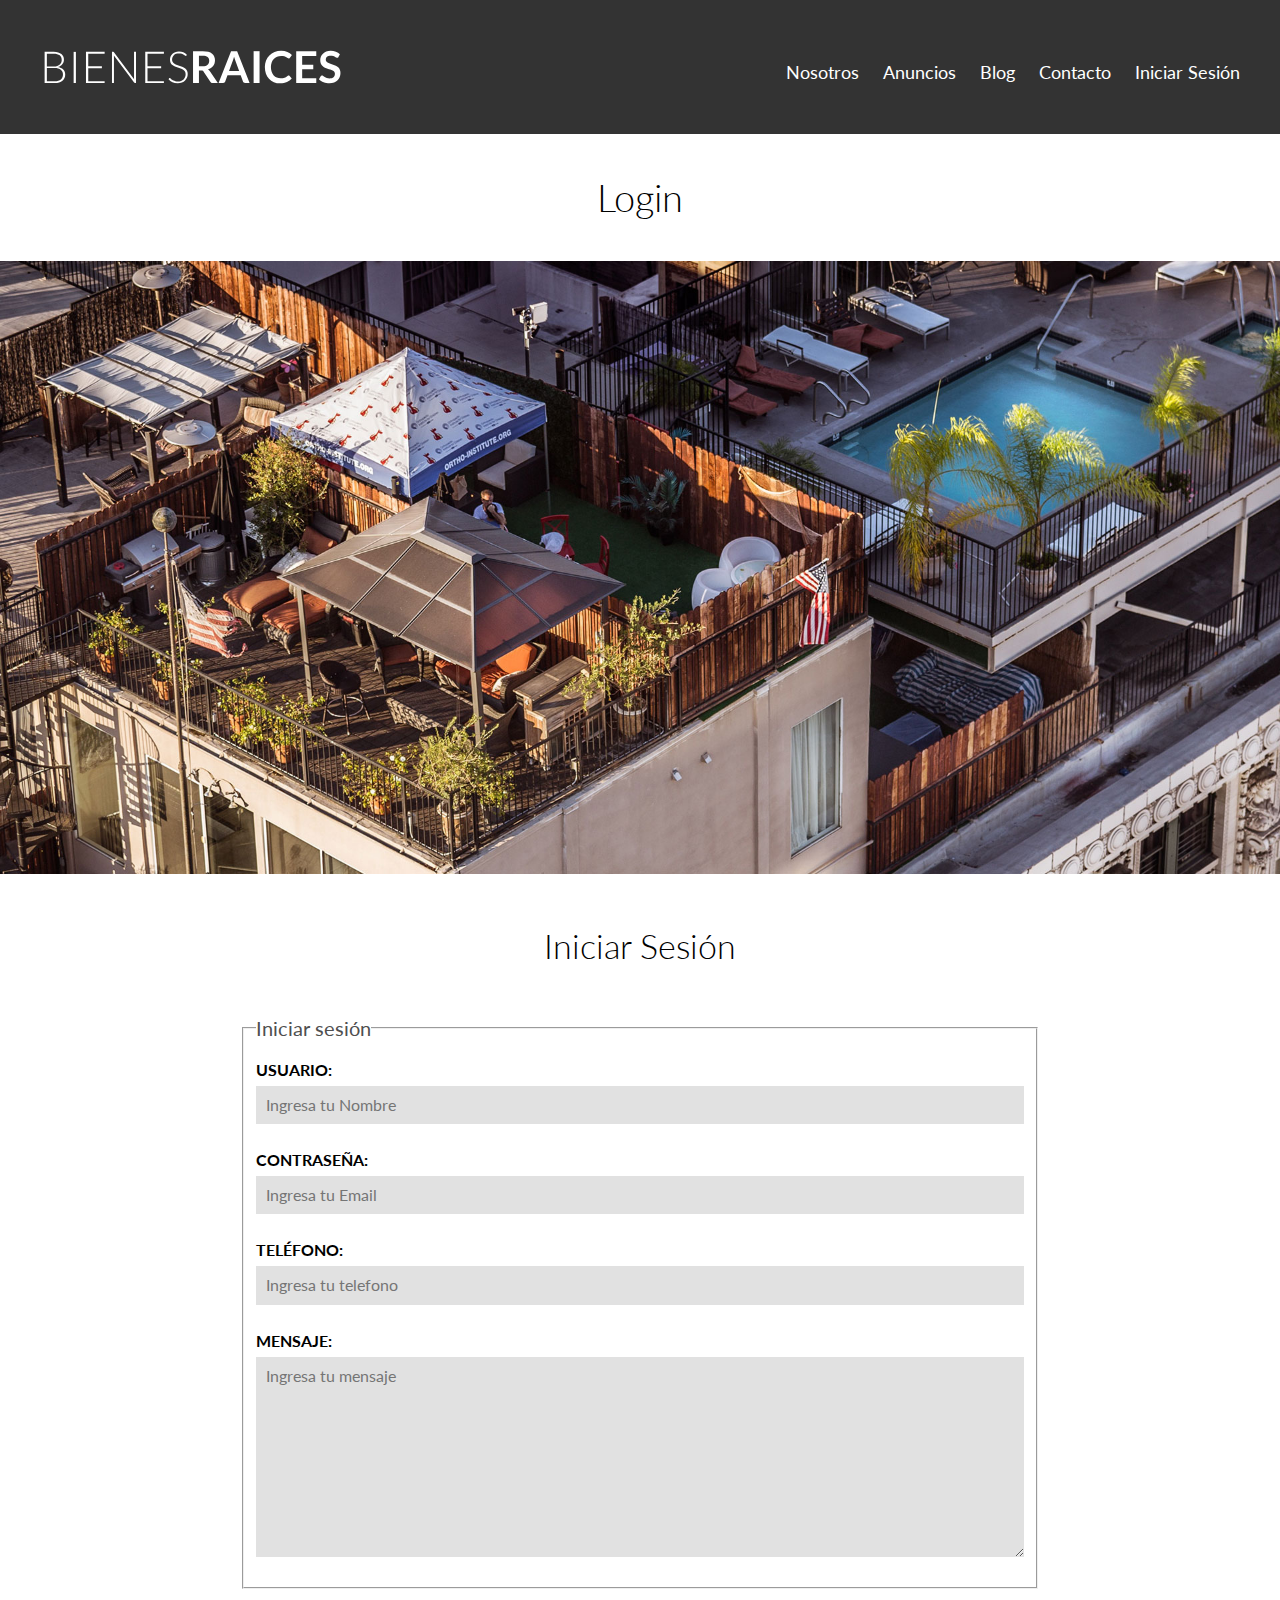
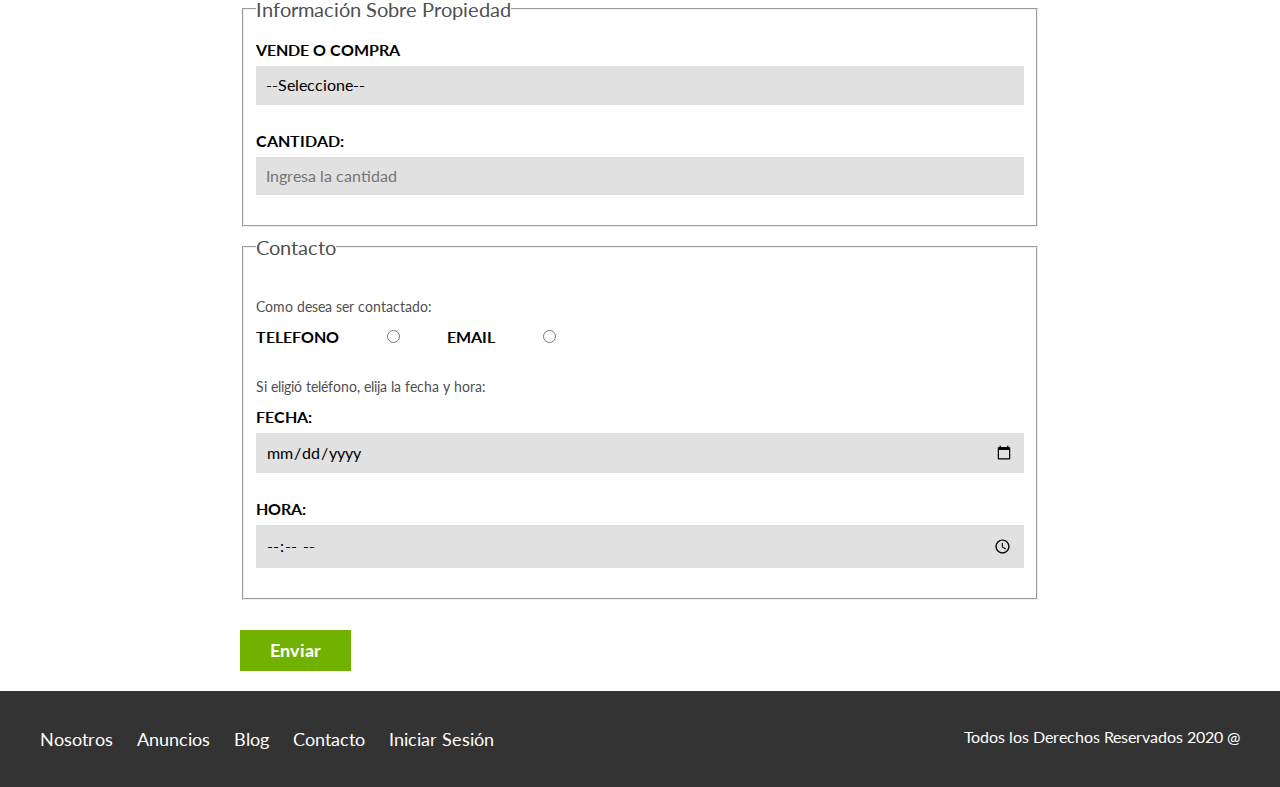
<file: login.html>
<!DOCTYPE html>
<html lang="en">

<head>
    <meta charset="UTF-8">
    <meta name="viewport" content="width=device-width, initial-scale=1.0">
    <title>Contacto-Bienes Raices</title>

    <link href="https://fonts.googleapis.com/css2?family=Lato:wght@300;400;700;900&display=swap" rel="stylesheet">
    <link rel="stylesheet" href="css/normalize.css">
    <link rel="stylesheet" href="css/styles.css">

</head>

<body>

    <header class="site-header">
        <div class="contenedor contenido-header">
            <div class="barra">
                <a href="/"><img src="img/logo.svg" alt="Logo de Bienes Raices"></a>

                <div class="mobile-menu">
                    <a href="#navegacion"><img src="img/barras.svg" alt="Icono menu"></a>
                </div>

                <nav id="navegacion" class="navegacion">
                    <a href="nosotros.html">Nosotros</a>
                    <a href="anuncios.html">Anuncios</a>
                    <a href="blog.html">Blog</a>
                    <a href="contacto.html">Contacto</a>
                    <a href="login.html">Iniciar Sesión</a>
                </nav>

            </div>
        </div>
        <!-- contenedor -->
    </header>

    <h1 class="fw-300 centrar-texto">Login</h1>
    <img src="img/destacada3.jpg" alt="imagen principal">

    <main class="contenedor seccion contenido-centrado">
        <h2 class="fw-300 centrar-texto">Iniciar Sesión</h2>
        <form class="contacto" action="">
            <fieldset>
                <!-- crea campos relacionados (linea que rodea el form)-->
                <legend>Iniciar sesión</legend>
                <!-- Le da un título al campo-->
                <label for="nombre">Usuario: </label>
                <input type="text" id="nombre" placeholder="Ingresa tu Nombre">

                <label for="email">Contraseña: </label>
                <input type="password" id="email" placeholder="Ingresa tu Email" required>
                <!-- Required hace obligatorio el campo-->

                <label for="telefono">Teléfono: </label>
                <input type="tel" id="telefono" placeholder="Ingresa tu telefono">

                <label for="mensaje">Mensaje: </label>
                <textarea name="mensaje" id="mensaje" placeholder="Ingresa tu mensaje"></textarea>
            </fieldset>

            <fieldset>
                <legend>Información Sobre Propiedad</legend>

                <label for="opciones">Vende o Compra</label>

                <select name="" id="opciones">
                    <option value="" disabled selected>--Seleccione--</option> <!--Usar disable para el campo Invalido. Selected 
                    ubica esta opción como primera-->
                    <option value="Compra">Compra</option>
                    <option value="Vende">Vende</option>
                </select>

                <label for="cantidad">Cantidad:</label>
                <input type="number" placeholder="Ingresa la cantidad" id="cantidad" min="0">
            </fieldset>

            <fieldset>
                <legend>Contacto</legend>

                <p>Como desea ser contactado: </p>
                <div class="forma-contacto">
                    <label for="telefono1">Telefono</label>
                    <input type="radio" name="contacto" value="telefono" id="telefono1">

                    <label for="correo">Email</label>
                    <input type="radio" name="contacto" value="correo" id="correo">
                </div>

                <p>Si eligió teléfono, elija la fecha y hora:</p>

                <label for="fecha">Fecha:</label>
                <input type="date" id="fecha">

                <label for="hora">Hora:</label>
                <input type="time" id="hora" min="9:00" max="18:00">
            </fieldset>

            <input type="submit" value="Enviar" class="boton boton-verde">
        </form>
    </main>

    <footer class="site-footer seccion">
        <div class="contenedor contenedor-footer">
            <nav id="navegacion" class="navegacion">
                <a href="nosotros.html">Nosotros</a>
                <a href="anuncios.html">Anuncios</a>
                <a href="blog.html">Blog</a>
                <a href="contacto.html">Contacto</a>
                <a href="login.html">Iniciar Sesión</a>
            </nav>

            <p class="copyright">Todos los Derechos Reservados 2020 &commat; </p>
        </div>
    </footer>

</body>

</html>
</file>
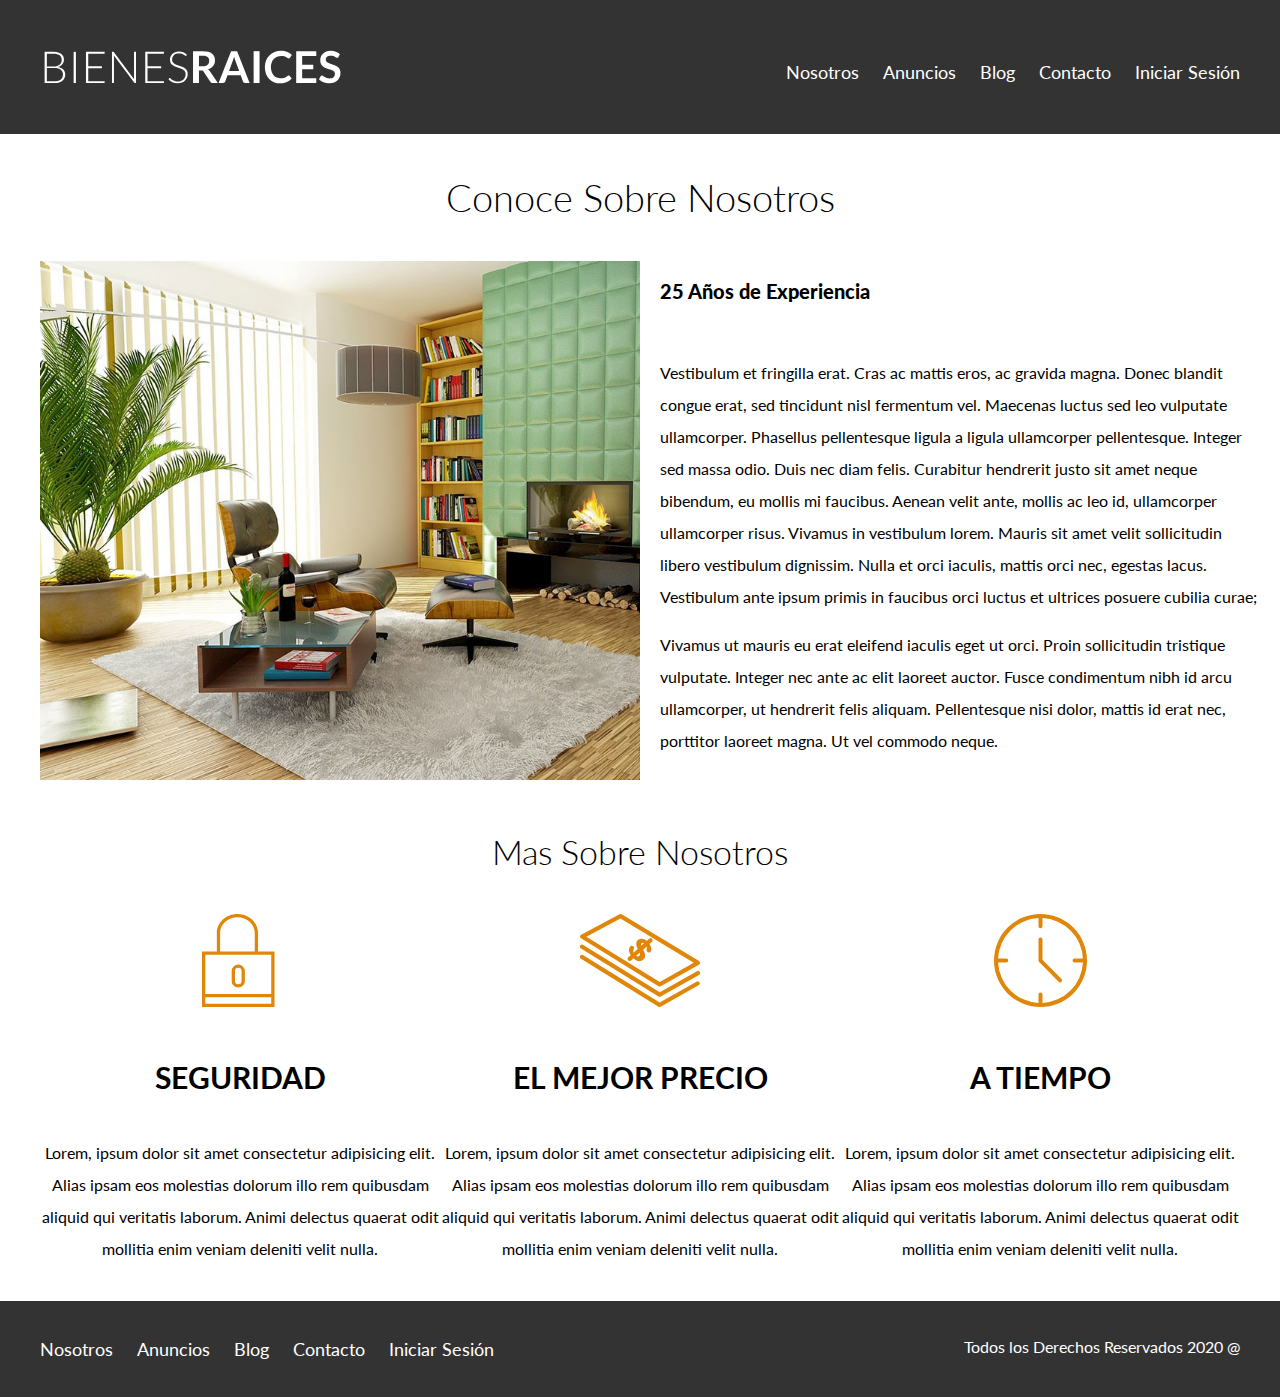
<file: nosotros.html>
<!DOCTYPE html>
<html lang="en">

<head>
    <meta charset="UTF-8">
    <meta name="viewport" content="width=device-width, initial-scale=1.0">
    <title>Nosotros-Bienes Raices</title>

    <link href="https://fonts.googleapis.com/css2?family=Lato:wght@300;400;700;900&display=swap" rel="stylesheet">
    <link rel="stylesheet" href="css/normalize.css">
    <link rel="stylesheet" href="css/styles.css">

</head>

<body>

    <header class="site-header">
        <div class="contenedor contenido-header">
            <div class="barra">
                <a href="/"><img src="img/logo.svg" alt="Logo de Bienes Raices"></a>

                <div class="mobile-menu">
                    <a href="#navegacion"><img src="img/barras.svg" alt="Icono menu"></a>
                </div>

                <nav id="navegacion" class="navegacion">
                    <a href="nosotros.html">Nosotros</a>
                    <a href="anuncios.html">Anuncios</a>
                    <a href="blog.html">Blog</a>
                    <a href="contacto.html">Contacto</a>
                    <a href="login.html">Iniciar Sesión</a>
                </nav>

            </div>
        </div>
        <!-- contenedor -->
    </header>

    <main class="contenedor">
        <h1 class="fw-300 centrar-texto">Conoce Sobre Nosotros</h1>

        <div class="contenido-nosotros">
            <div class="imagen">
                <img src="img/nosotros.jpg" alt="imagen nosotros">
            </div>
            <div class="texto-nosotros">
                <blockquote>25 Años de Experiencia</blockquote>
                <p>Vestibulum et fringilla erat. Cras ac mattis eros, ac gravida magna. Donec blandit congue erat, sed tincidunt nisl fermentum vel. Maecenas luctus sed leo vulputate ullamcorper. Phasellus pellentesque ligula a ligula ullamcorper pellentesque.
                    Integer sed massa odio. Duis nec diam felis. Curabitur hendrerit justo sit amet neque bibendum, eu mollis mi faucibus. Aenean velit ante, mollis ac leo id, ullamcorper ullamcorper risus. Vivamus in vestibulum lorem. Mauris sit amet
                    velit sollicitudin libero vestibulum dignissim. Nulla et orci iaculis, mattis orci nec, egestas lacus. Vestibulum ante ipsum primis in faucibus orci luctus et ultrices posuere cubilia curae;</p>

                <p> Vivamus ut mauris eu erat eleifend iaculis eget ut orci. Proin sollicitudin tristique vulputate. Integer nec ante ac elit laoreet auctor. Fusce condimentum nibh id arcu ullamcorper, ut hendrerit felis aliquam. Pellentesque nisi dolor,
                    mattis id erat nec, porttitor laoreet magna. Ut vel commodo neque.</p>
            </div>
        </div>
    </main>
    <section class="contenedor seccion">
        <h2 class="fw-300 centrar-texto">Mas Sobre Nosotros</h2>
        <div class="iconos-nosotros">
            <div class="icono">
                <img src="img/icono1.svg" alt="Icono seguridad">
                <h3>Seguridad</h3>
                <p>Lorem, ipsum dolor sit amet consectetur adipisicing elit. Alias ipsam eos molestias dolorum illo rem quibusdam aliquid qui veritatis laborum. Animi delectus quaerat odit mollitia enim veniam deleniti velit nulla.</p>
            </div>

            <div class="icono">
                <img src="img/icono2.svg" alt="Icono Mejor Precio">
                <h3>El Mejor Precio</h3>
                <p>Lorem, ipsum dolor sit amet consectetur adipisicing elit. Alias ipsam eos molestias dolorum illo rem quibusdam aliquid qui veritatis laborum. Animi delectus quaerat odit mollitia enim veniam deleniti velit nulla.</p>
            </div>

            <div class="icono">
                <img src="img/icono3.svg" alt="Icono A Tiempo">
                <h3>A Tiempo</h3>
                <p>Lorem, ipsum dolor sit amet consectetur adipisicing elit. Alias ipsam eos molestias dolorum illo rem quibusdam aliquid qui veritatis laborum. Animi delectus quaerat odit mollitia enim veniam deleniti velit nulla.</p>
            </div>
        </div>
    </section>

    <footer class="site-footer seccion">
        <div class="contenedor contenedor-footer">
            <nav id="navegacion" class="navegacion">
                <a href="nosotros.html">Nosotros</a>
                <a href="anuncios.html">Anuncios</a>
                <a href="blog.html">Blog</a>
                <a href="contacto.html">Contacto</a>
                <a href="login.html">Iniciar Sesión</a>
            </nav>

            <p class="copyright">Todos los Derechos Reservados 2020 &commat; </p>
        </div>
    </footer>

</body>

</html>
</file>
<file: css/styles.css>
html {
    box-sizing: border-box;
    font-size: 62.5%;
    /* Reset para rems 62.5% = 10px  */
}

*,
*:before,
*:after {
    box-sizing: inherit;
}

body {
    font-family: 'Lato', sans-serif;
    font-size: 1.6rem;
    line-height: 2
}


/** Globales **/

img {
    /* Permite tener imagenes responsive */
    max-width: 100%;
}

.contenedor {
    width: 95%;
    max-width: 120rem;
    margin: 0 auto;
}

h1 {
    font-size: 3.8rem;
}

h2 {
    font-size: 3.4rem;
}

h3 {
    font-size: 3rem;
}

h4 {
    font-size: 2.6rem;
}


/** Utilidades **/

.seccion {
    margin-top: 2rem;
    margin-bottom: 2rem;
}

.fw-300 {
    font-weight: 300;
}

.centrar-texto {
    text-align: center;
}

.d-block {
    display: block!important;
}

.contenido-centrado {
    max-width: 800px;
}


/* Botones */

.boton {
    color: white;
    font-weight: 700;
    /* grosor de las letras */
    text-decoration: none;
    font-size: 1.8rem;
    padding: 1rem 3rem;
    margin-top: 3rem;
    /* hace que el elemento tome todo el espacio disponible */
    text-align: center;
    border: none;
    display: block;
    flex: 0 0 100%;
}

@media (min-width: 768px) {
    .boton {
        display: inline-block;
        flex: 0 0 auto;
    }
}

.boton:hover {
    cursor: pointer;
}

.boton-naranja {
    background-color: #E08709;
}

.boton-verde {
    background-color: #71b100;
}


/* Header */

.site-header {
    background-color: #333333;
    padding: 1rem 0 3rem 0;
}

.site-header.inicio {
    background-image: url(../img/header.jpg);
    background-position: center center;
    background-size: cover;
    /* utiliza la imagen completa */
    height: 100vh;
    min-height: 60rem;
}

.contenido-header {
    height: 100%;
    display: flex;
    flex-direction: column;
    justify-content: space-between;
    text-align: center;
}

@media (min-width: 768px) {
    .contenido-header {
        text-align: left;
    }
}

.contenido-header h1 {
    color: white;
    padding-bottom: 2rem;
    max-width: 60rem;
    line-height: 2;
    /* permite un espacio entre lineas */
}

.barra {
    padding-top: 3rem;
}

@media (min-width: 768px) {
    .barra {
        display: flex;
        /* pone en una misma linea un texto */
        justify-content: space-between;
        /* separa los elementos en las esquinas */
        align-items: center;
        /* alinea los items en el centro*/
    }
}


/* Navegacion */

.navegacion a {
    color: white;
    text-decoration: none;
    /* elimina el subrayado de los links */
    font-size: 2.2rem;
    /* =18px */
    display: block;
}

@media (min-width: 768px) {
    .navegacion a {
        display: inline-block;
        margin-right: 2rem;
        font-size: 1.8rem;
    }
    .navegacion a:last-of-type {
        margin: 0;
    }
}

.navegacion a:hover {
    /* da sombras al pasar el mouse por arriba*/
    color: #71b100;
}


/* Mobile Menu */

.mobile-menu img {
    width: 5rem;
}

@media (min-width: 768px) {
    .mobile-menu {
        display: none;
    }
}

.navegacion:target {
    /* Ejecuta el menu */
    display: block;
}

.navegacion {
    display: none;
}

@media (min-width: 768px) {
    .navegacion {
        display: block;
    }
}


/** Iconos Nosotros **/

@media (min-width: 768px) {
    .iconos-nosotros {
        display: flex;
        justify-content: space-between;
    }
}

.icono {
    text-align: center;
}

@media (min-width: 768px) {
    .iconos {
        flex-basis: calc(33.3% - 1rem);
    }
}

.icono h3 {
    text-transform: uppercase;
    /** Cambia todo a mayuscula **/
}


/** Anuncios **/

@media (min-width: 768px) {
    .contenedor-anuncios {
        display: flex;
        justify-content: space-between;
        flex-wrap: wrap;
        /* tiene que hacerse en el padre, hace que el contenido se agrupe en columnas */
    }
}

.anuncio {
    flex: 0 0 calc(33.33% - 1rem);
    /* primero flex grow, despues shrink y despues basis
    flex-shrink: 0; hace que las cosas se amontonen si esta en 1, si esta en 0 toma el tamaño de la base, 
    se puede hacer todo en una linea
    flex-basis: calc(33.3% - 1rem); 
    border-style: solid;
    border-color: #B5B5B5;
    border-width: 1px;      Esto se puede hacer en una sola linea, primero width, segundo style y tercero color**/
    border: 1px solid B5B5B5;
    background-color: #F5F5F5;
    margin-bottom: 2rem;
}

@media (min-width: 768px) {
    .anuncio {
        flex: 0 0 calc(33.33% - 1rem);
    }
}

.contenido-anuncio {
    /**padding-top: 2rem;
    padding-right: 4rem;
    padding-bottom: 2rem;
    padding-left: 4rem; Se puede hacer en una sola linea en ese orden**/
    /* padding: 2rem 4rem 2rem 4rem;  si los pares son iguales puedo ahorrar codigo
    padding: 2rem 4rem;*/
    padding: 2rem;
}

.contenido-anuncio h3,
.contenido-anuncio p {
    margin: 0;
}

.precio {
    color: #71b100;
    font-weight: 700;
}

.iconos-caracteristicas {
    flex: 1;
    list-style: none;
    padding: 0;
    display: flex;
    justify-content: space-evenly;
    max-width: 500px;
}

.iconos-caracteristicas li {
    display: flex;
}

.iconos-caracteristicas li img {
    margin-right: 2rem;
}

.ver-todas {
    display: flex;
    justify-content: flex-end;
}


/* Contacto Home */

.imagen-contacto {
    background-image: url(../img/encuentra.jpg);
    height: 40rem;
    background-position: center center;
    background-size: cover;
    display: flex;
    align-items: center;
}

.contenido-contacto {
    flex: 0 0 95%;
    color: white;
}

.contenido-contacto p {
    font-size: 1.8rem;
}


/* Seccion Inferior */

@media (min-width: 768px) {
    .seccion-inferior {
        display: flex;
        justify-content: space-between;
    }
    .seccion-inferior .blog {
        flex-basis: 60%;
    }
    .seccion-inferior .testimoniales {
        flex-basis: calc(40% - 2rem);
    }
}

.entrada-blog {
    margin-bottom: 2rem;
}

@media (min-width: 768px) {
    .entrada-blog {
        display: flex;
        justify-content: space-between;
    }
}

.entrada-blog:last-of-type {
    margin-bottom: 0;
}

.entrada-blog .imagen {
    flex-basis: 40%;
}

.entrada-blog .texto-entrada {
    flex-basis: calc(60% - 3rem);
}

.texto-entrada a {
    color: black;
    text-decoration: none;
}

.texto-entrada h4 {
    margin: 0;
    line-height: 1.4;
}

.texto-entrada h4::after {
    /* crea un pseudoelemento que no puede ser seleccionado en el sitio */
    content: '';
    display: block;
    width: 15rem;
    height: .5rem;
    background-color: #71b100;
    margin-top: 1rem;
}

.texto-entrada span {
    color: #E08709;
}


/* Testimoniales */

.testimonial {
    background-color: #71b100;
    color: white;
    font-size: 2.4rem;
    padding: 2rem;
    border-radius: 2rem;
    /* le da formas al fondo */
}

.testimonial p {
    text-align: right;
}

.testimonial blockquote::before {
    content: '';
    background-image: url(../img/comilla.svg);
    width: 4rem;
    height: 4rem;
    position: absolute;
    left: -2rem;
}

.testimonial blockquote {
    position: relative;
    padding-left: 5rem;
    font-weight: 300;
}


/* Footer */

.site-footer {
    background-color: #333333;
    margin: 0;
}

.contenedor-footer {
    padding: 3rem 0;
    text-align: center;
}

@media (min-width: 768px) {
    .contenedor-footer {
        padding: 3rem 0;
        display: flex;
        justify-content: space-between;
    }
}

.site-footer nav {
    display: none;
}

@media (min-width: 768px) {
    .site-footer nav {
        display: block;
    }
}

.copyright {
    margin: 0;
    color: white;
}


/* Internas */


/* Nosotros */

@media (min-width: 768px) {
    .contenido-nosotros {
        display: grid;
        grid-template-columns: 50% 50%;
        /* divide el espacio en columnas */
        grid-column-gap: 2rem;
        /* genera una separación */
    }
}

.texto-nosotros blockquote {
    font-weight: 900;
    font-size: 2rem;
    margin: 0;
    padding: 1rem 0 3rem 0;
}


/* Anuncio */

.resumen-propiedad {
    display: flex;
    justify-content: space-between;
    align-items: center;
}


/* Contacto */

.contacto p {
    font-size: 1.4rem;
    color: #4f4f4f;
    margin: 2rem 0 0 0;
}

legend {
    font-size: 2rem;
    color: #4f4f4f;
}

label {
    font-weight: 700;
    text-transform: uppercase;
    display: block;
}

input:not([type="submit"]),
textarea,
select {
    padding: 1rem;
    display: block;
    width: 100%;
    background-color: #e1e1e1;
    margin-bottom: 2rem;
    border: none;
}

input[type="radio"] {
    width: auto;
    margin: 0;
}

select {
    -webkit-appearance: none;
    appearance: none;
}

textarea {
    height: 200px;
}

.forma-contacto {
    max-width: 30rem;
    display: flex;
    justify-content: space-between;
    align-items: center;
}
</file>
